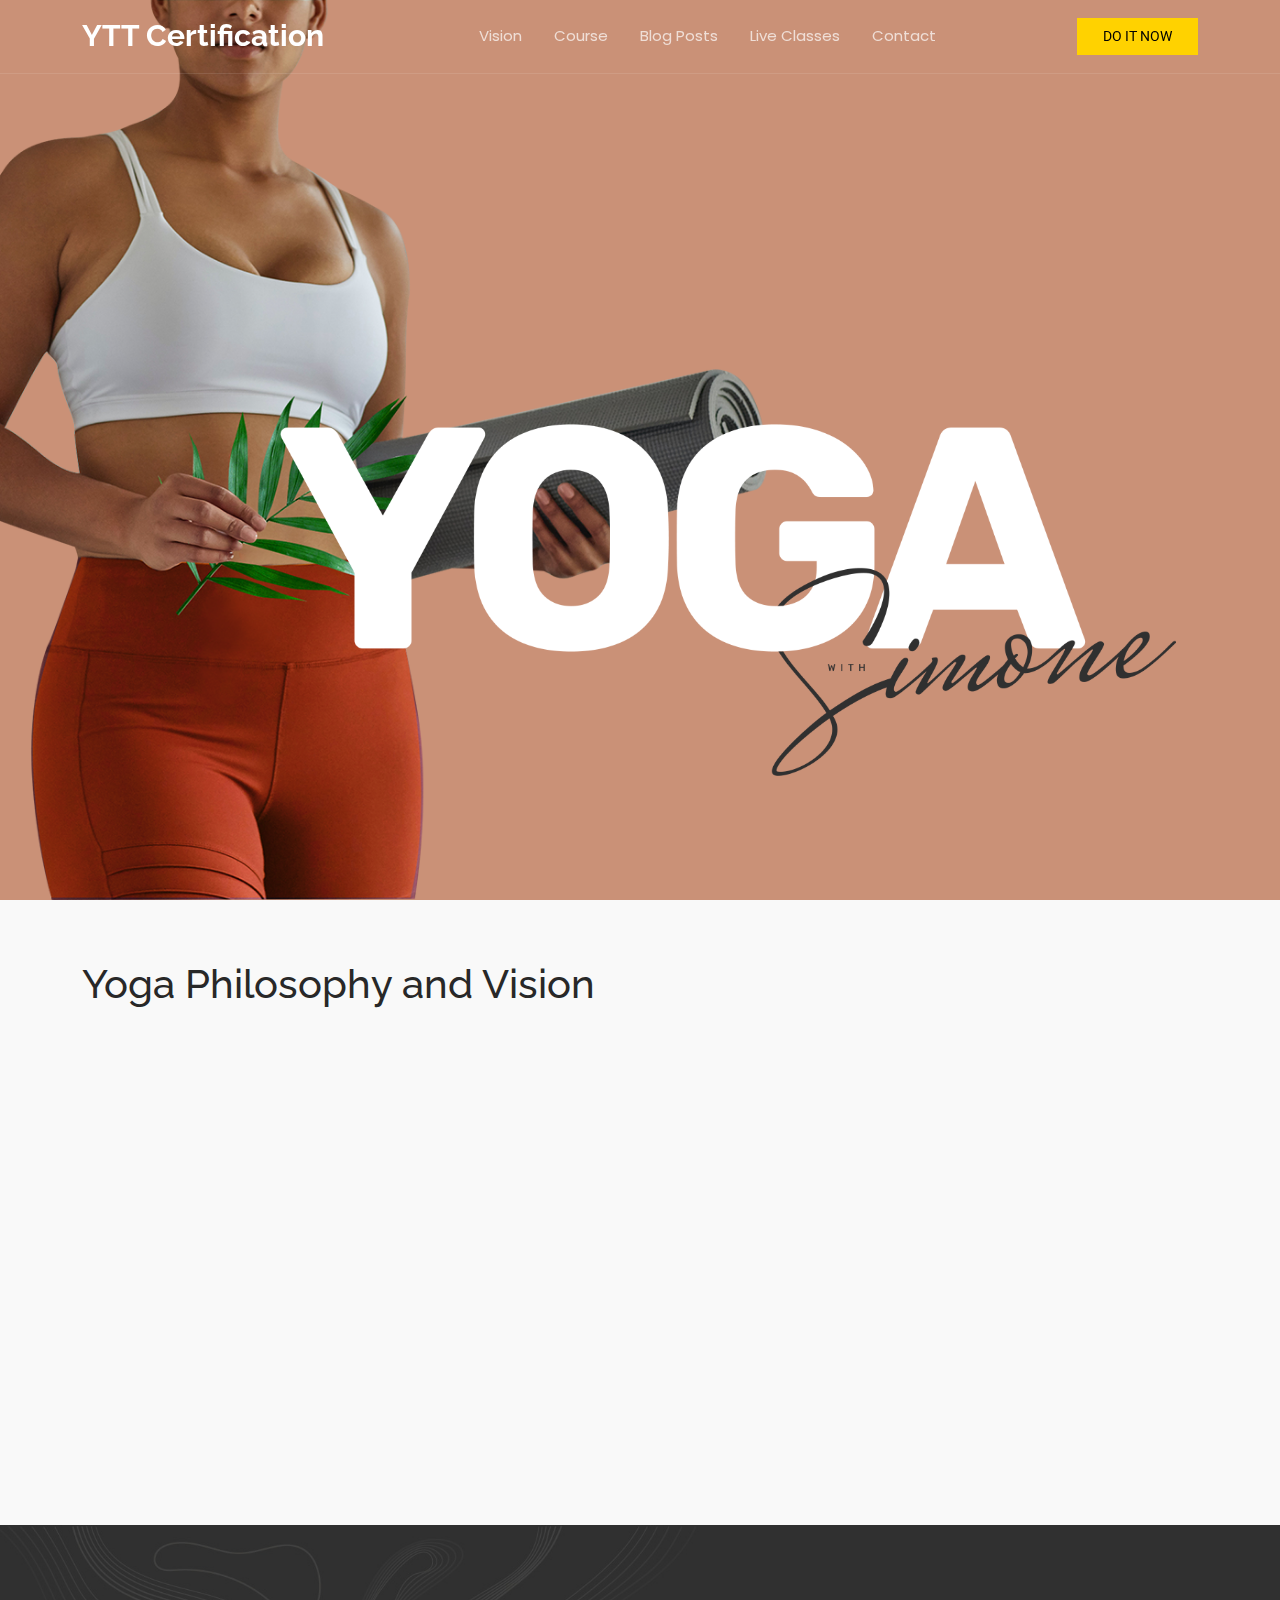
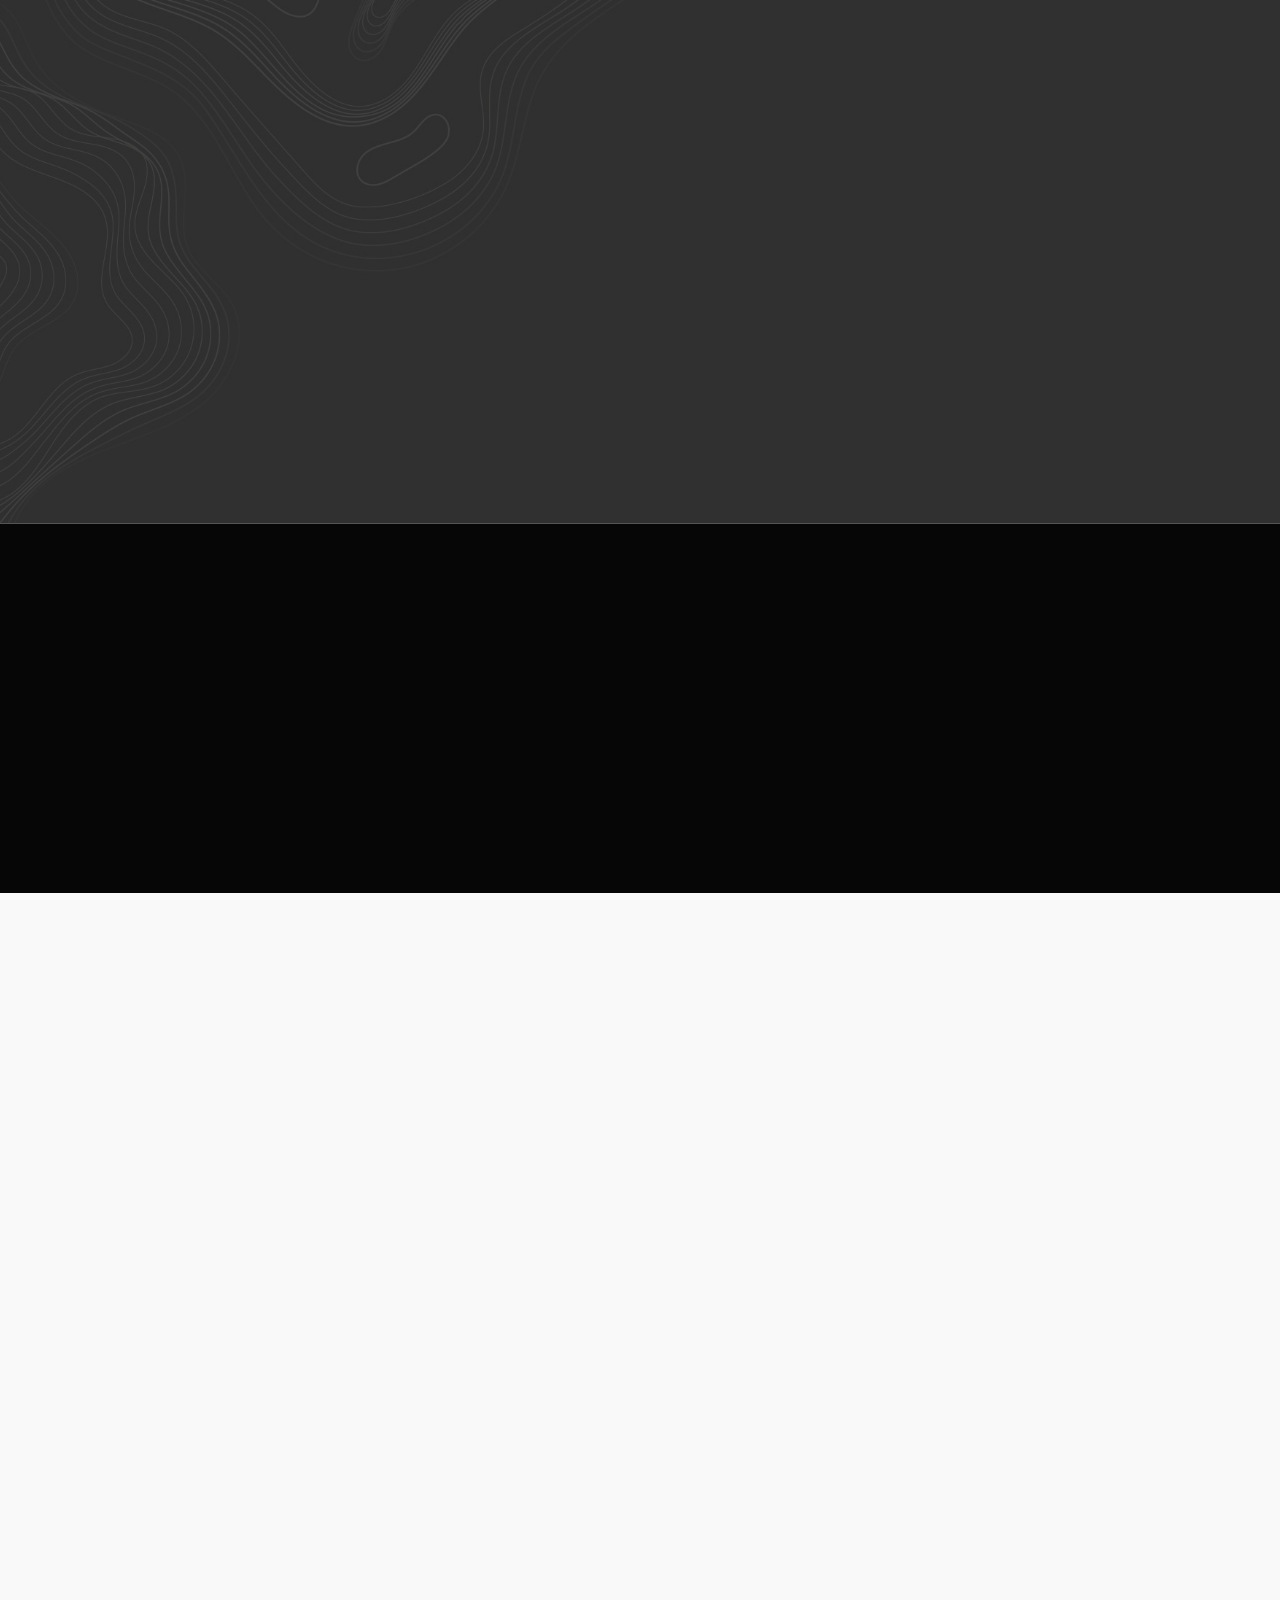
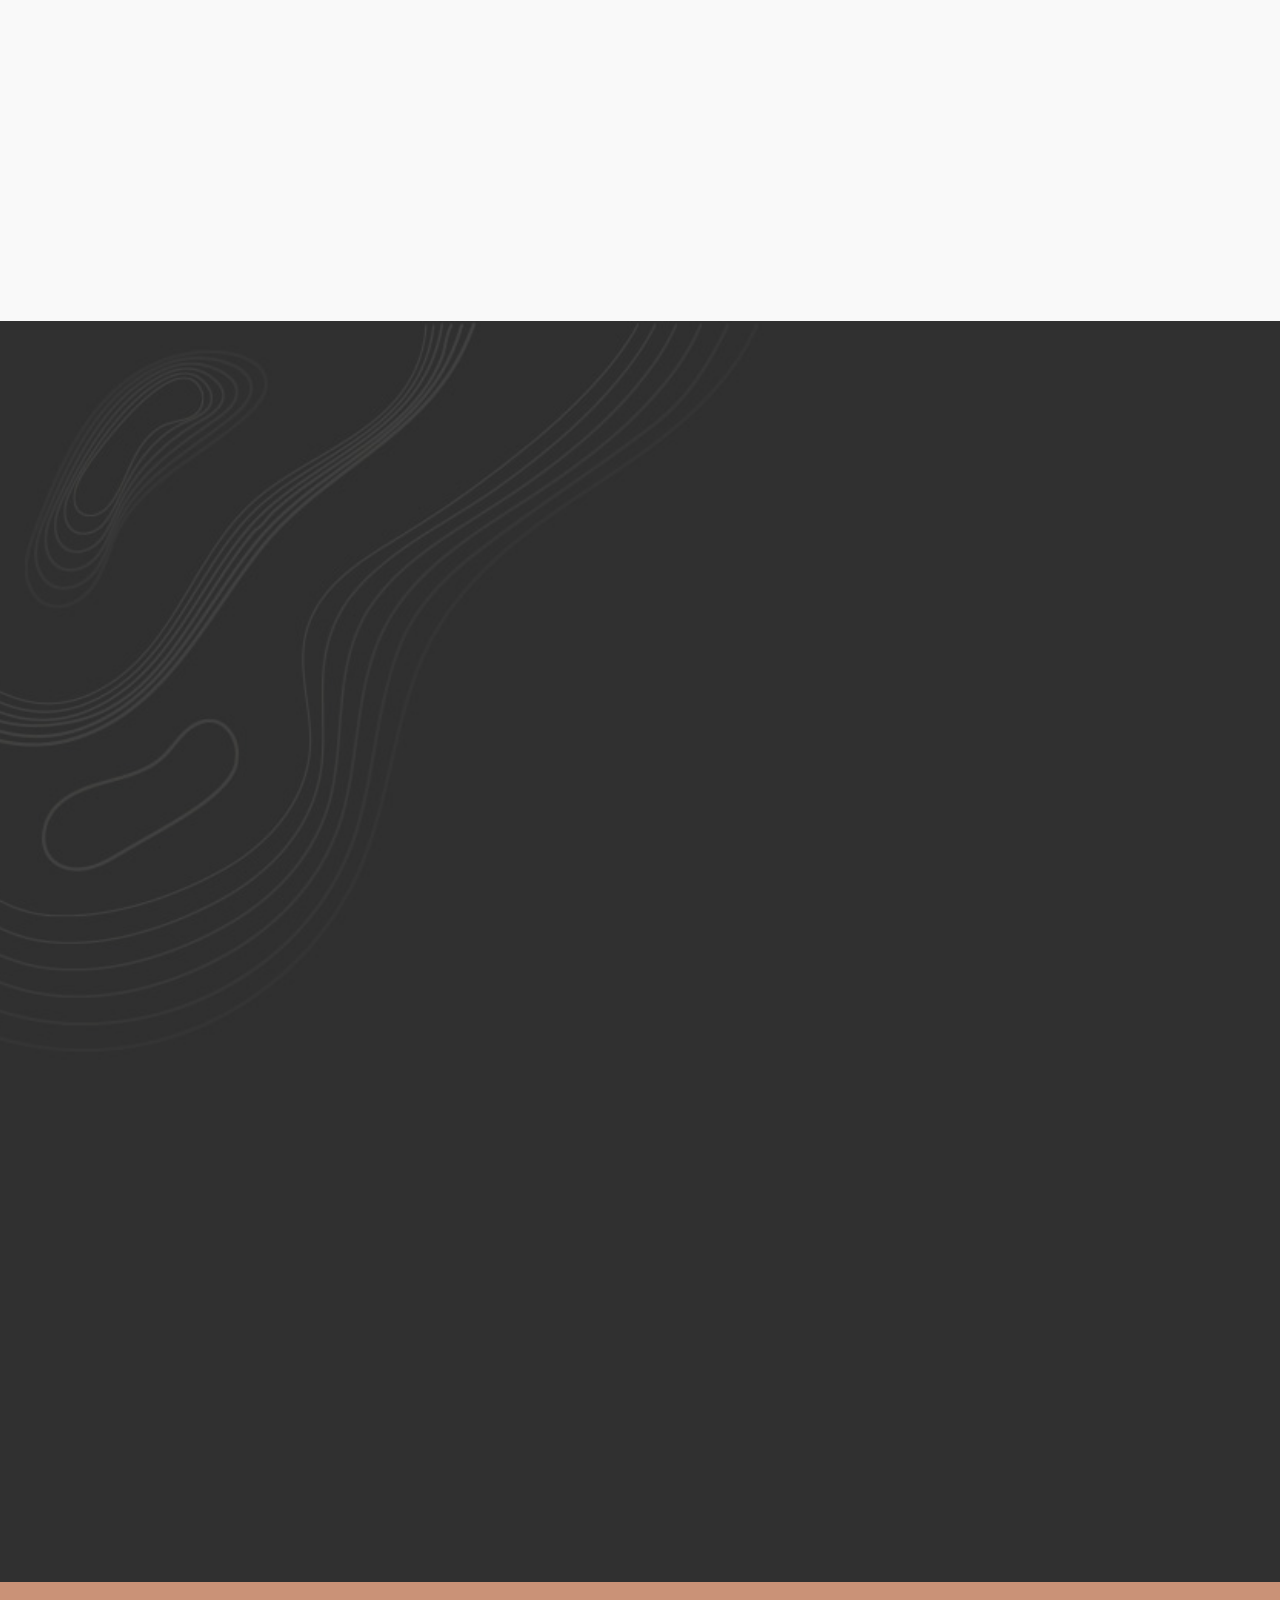
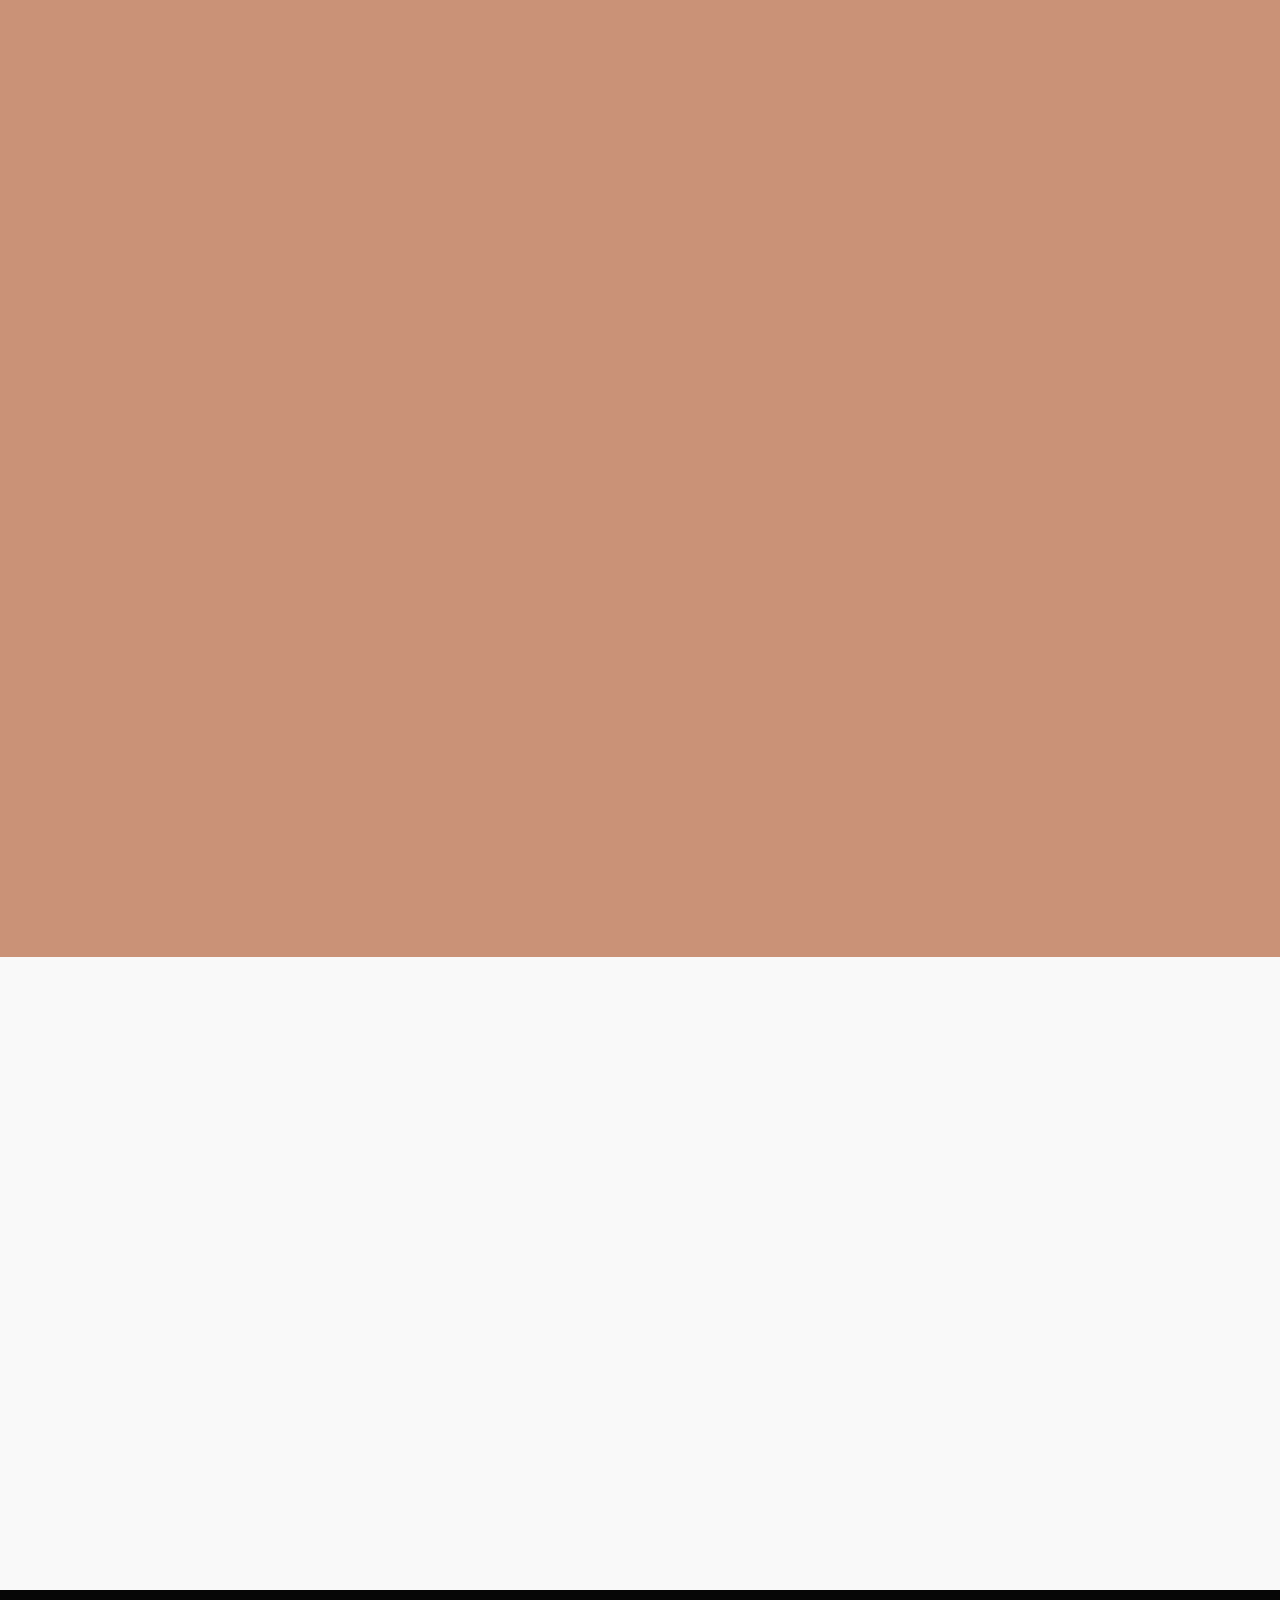
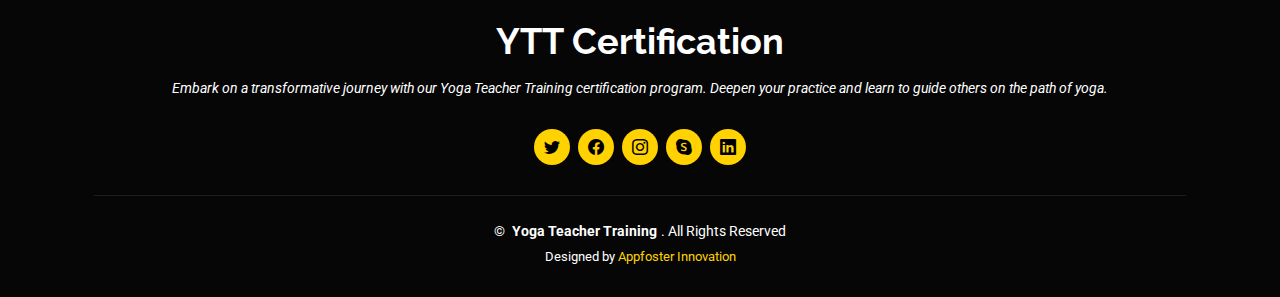
<file: index.html>
<!DOCTYPE html>
<html lang="en">
    <head>
        <meta charset="utf-8" />
        <meta content="width=device-width, initial-scale=1.0" name="viewport" />
        <title>YTT Certification</title>
        <meta name="description" content="" />
        <meta name="keywords" content="" />

        <!-- Favicons -->
        <!-- <link href="assets/img/favicon.png" rel="icon">
  <link href="assets/img/apple-touch-icon.png" rel="apple-touch-icon"> -->

        <!-- Fonts -->
        <link href="https://fonts.googleapis.com" rel="preconnect" />
        <link href="https://fonts.gstatic.com" rel="preconnect" crossorigin />
        <link
            href="https://fonts.googleapis.com/css2?family=Roboto:ital,wght@0,100;0,300;0,400;0,500;0,700;0,900;1,100;1,300;1,400;1,500;1,700;1,900&family=Poppins:ital,wght@0,100;0,200;0,300;0,400;0,500;0,600;0,700;0,800;0,900;1,100;1,200;1,300;1,400;1,500;1,600;1,700;1,800;1,900&family=Raleway:ital,wght@0,100;0,200;0,300;0,400;0,500;0,600;0,700;0,800;0,900;1,100;1,200;1,300;1,400;1,500;1,600;1,700;1,800;1,900&display=swap"
            rel="stylesheet"
        />

        <!-- Vendor CSS Files -->
        <link href="assets/vendor/bootstrap/css/bootstrap.min.css" rel="stylesheet" />
        <link href="assets/vendor/bootstrap-icons/bootstrap-icons.css" rel="stylesheet" />
        <link href="assets/vendor/aos/aos.css" rel="stylesheet" />
        <link href="assets/vendor/glightbox/css/glightbox.min.css" rel="stylesheet" />
        <link href="assets/vendor/swiper/swiper-bundle.min.css" rel="stylesheet" />

        <link href="assets/css/main.css" rel="stylesheet" />
    </head>

    <body class="index-page">
        <header id="header" class="header d-flex align-items-center fixed-top">
            <div
                class="container position-relative d-flex align-items-center justify-content-between"
            >
                <a href="index.html" class="logo d-flex align-items-center me-auto me-xl-0">
                    <!-- Uncomment the line below if you also wish to use an image logo -->
                    <!-- <img src="assets/img/logo.png" alt=""> -->
                    <h1 class="sitename">YTT Certification</h1>
                </a>

                <nav id="navmenu" class="navmenu">
                    <ul>
                        <li><a href="/index.html#features">Vision</a></li>
                        <li><a href="/index.html#about" class="active">Course</a></li>
                        <li><a href="/blog.html">Blog Posts</a></li>
                        <li><a href="/live-class.html">Live Classes</a></li>

                        <li><a href="/contact.html#contact">Contact</a></li>
                    </ul>
                    <i class="mobile-nav-toggle d-xl-none bi bi-list"></i>
                </nav>

                <a class="cta-btn" href="#about">DO IT NOW</a>
            </div>
        </header>

        <main class="main">
            <!-- Hero Section -->
            <section id="hero" class="hero section">
                <img src="assets/img/yoga/hero.png" alt="" data-aos="fade-in" />
                <img id="yoga-text" src="assets/img/yoga/hero-yoga.png" alt="" data-aos="fade-in" />
                <!-- <div class="container d-flex flex-column align-items-center text-center">
        <h2 data-aos="fade-up" data-aos-delay="100">Welcome to Our Website</h2>
        <p data-aos="fade-up" data-aos-delay="200">We are team of talented designers making websites with Bootstrap</p>
        <div data-aos="fade-up" data-aos-delay="300">
          <a href="https://www.youtube.com/watch?v=Y7f98aduVJ8" class="glightbox pulsating-play-btn"></a>
        </div>
      </div> -->
            </section>
            <!-- /Hero Section -->

            <!-- About Section -->
            <section id="features" class="features section light-background">
                <div class="container">
                  <h1 class="mb-4">Yoga Philosophy and Vision</h1>
                  <ul class="nav nav-tabs row d-flex" data-aos="fade-up" data-aos-delay="100">
                    <li class="nav-item col-3">
                      <a class="nav-link active show" data-bs-toggle="tab" data-bs-target="#features-tab-1">
                        <i class="bi bi-book-half"></i>
                        <h4 class="d-none d-lg-block">Foundations of Yoga</h4>
                      </a>
                    </li>
                    <li class="nav-item col-3">
                      <a class="nav-link" data-bs-toggle="tab" data-bs-target="#features-tab-2">
                        <i class="bi bi-tree"></i>
                        <h4 class="d-none d-lg-block">Connection with Nature</h4>
                      </a>
                    </li>
                    <li class="nav-item col-3">
                      <a class="nav-link" data-bs-toggle="tab" data-bs-target="#features-tab-3">
                        <i class="bi bi-people"></i>
                        <h4 class="d-none d-lg-block">Community and Unity</h4>
                      </a>
                    </li>
                    <li class="nav-item col-3">
                      <a class="nav-link" data-bs-toggle="tab" data-bs-target="#features-tab-4">
                        <i class="bi bi-bar-chart-steps"></i>
                        <h4 class="d-none d-lg-block">Path of Personal Growth</h4>
                      </a>
                    </li>
                  </ul>
              
                  <div class="tab-content" data-aos="fade-up" data-aos-delay="200">
                    <div class="tab-pane fade active show" id="features-tab-1">
                      <div class="row">
                        <div class="col-lg-6 order-2 order-lg-1 mt-3 mt-lg-0">
                          <h3>Understanding the Core of Yoga</h3>
                          <p class="fst-italic">
                            Dive deep into the history and philosophy of yoga, exploring its ancient roots and timeless teachings.
                          </p>
                          <ul>
                            <li>
                              <i class="bi bi-check2-all"></i>
                              <span>Study the Yoga Sutras and learn the eight limbs of yoga.</span>
                            </li>
                            <li>
                              <i class="bi bi-check2-all"></i>
                              <span>Explore the ethical precepts of yoga and their application in modern life.</span>
                            </li>
                            <li>
                              <i class="bi bi-check2-all"></i>
                              <span>Reflect on the integration of mind, body, and spirit through practice.</span>
                            </li>
                          </ul>
                        </div>
                        <div class="col-lg-6 order-1 order-lg-2 text-center">
                          <img src="assets/img/yoga/blog-1.jpg" alt="" class="img-fluid" />
                        </div>
                      </div>
                    </div>
              
                    <div class="tab-pane fade" id="features-tab-2">
                      <div class="row">
                        <div class="col-lg-6 order-2 order-lg-1 mt-3 mt-lg-0">
                          <h3>Embracing Our Natural World</h3>
                          <p>
                            Learn how yoga encourages a harmonious relationship with the environment and teaches us to live sustainably.
                          </p>
                          <ul>
                            <li>
                              <i class="bi bi-check2-all"></i>
                              <span>Practice yoga outdoors to connect with the earth's energy.</span>
                            </li>
                            <li>
                              <i class="bi bi-check2-all"></i>
                              <span>Understand the importance of ahimsa (non-violence) towards all living beings.</span>
                            </li>
                            <li>
                              <i class="bi bi-check2-all"></i>
                              <span>Adopt mindful consumption habits inspired by yogic principles.</span>
                            </li>
                          </ul>
                        </div>
                        <div class="col-lg-6 order-1 order-lg-2 text-center">
                          <img src="assets/img/yoga/blog-2.jpg" alt="" class="img-fluid" />
                        </div>
                      </div>
                    </div>
              
                    <div class="tab-pane fade" id="features-tab-3">
                      <div class="row">
                        <div class="col-lg-6 order-2 order-lg-1 mt-3 mt-lg-0">
                          <h3>Cultivating Community and Togetherness</h3>
                          <p>
                            Discover the power of sangha (community) in supporting and uplifting each individual's journey.
                          </p>
                          <ul>
                            <li>
                              <i class="bi bi-check2-all"></i>
                              <span>Experience the collective energy of group practice and satsang (truthful gatherings).</span>
                            </li>
                            <li>
                              <i class="bi bi-check2-all"></i>
                              <span>Engage in karma yoga (selfless service) to give back to the community.</span>
                            </li>
                            <li>
                              <i class="bi bi-check2-all"></i>
                              <span>Learn the value of collaboration and shared experiences in yoga.</span>
                            </li>
                          </ul>
                        </div>
                        <div class="col-lg-6 order-1 order-lg-2 text-center">
                          <img src="assets/img/yoga/blog-4.jpg" alt="" class="img-fluid" />
                        </div>
                      </div>
                    </div>
              
                    <div class="tab-pane fade" id="features-tab-4">
                      <div class="row">
                        <div class="col-lg-6 order-2 order-lg-1 mt-3 mt-lg-0">
                          <h3>Embarking on a Journey of Self-Discovery</h3>
                          <p>
                            Yoga is more than physical postures; it's a path of self-discovery and personal evolution.
                          </p>
                          <ul>
                            <li>
                              <i class="bi bi-check2-all"></i>
                              <span>Uncover layers of the self through meditation and self-inquiry.</span>
                            </li>
                            <li>
                              <i class="bi bi-check2-all"></i>
                              <span>Develop a personal practice that reflects your individuality and spiritual goals.</span>
                            </li>
                            <li>
                              <i class="bi bi-check2-all"></i>
                              <span>Embrace transformation and growth, both on and off the mat.</span>
                            </li>
                          </ul>
                        </div>
                        <div class="col-lg-6 order-1 order-lg-2 text-center">
                          <img src="assets/img/yoga/blog-3.jpg" alt="" class="img-fluid" />
                        </div>
                      </div>
                    </div>
                  </div>
                </div>
              </section>
              
          <section id="about" class="about section dark-image-background">
            <!-- Section Title -->
            <div class="container section-title" data-aos="fade-up">
                <h2>About Our 16-Week Yoga Journey</h2>
                <p>Embark on a transformative journey towards wellness and balance</p>
            </div>
            <!-- End Section Title -->

            <div class="container">
                <div class="row gy-4">
                    <div class="col-lg-6 content" data-aos="fade-up" data-aos-delay="100">
                        <p>
                            Discover the ancient art of yoga and experience a harmonious blend
                            of physical, mental, and spiritual practices. Our 16-week course is
                            thoughtfully designed to guide you towards a healthier, more
                            fulfilled life.
                        </p>
                        <ul>
                            <li>
                                <i class="bi bi-check2-circle"></i>
                                <span>
                                    Weeks 1-4: Establishing a Foundation
                                    <br />
                                    Learn basic asanas and breathing techniques for a solid
                                    start.
                                </span>
                            </li>
                            <li>
                                <i class="bi bi-check2-circle"></i>
                                <span>
                                    Weeks 5-8: Deepening Practice – Build on your skills and
                                    start exploring more challenging poses.
                                </span>
                            </li>
                            <li>
                                <i class="bi bi-check2-circle"></i>
                                <span>
                                    Weeks 9-12: Mindfulness and Meditation – Integrate
                                    mindfulness exercises and meditation into your practice for
                                    inner peace.
                                </span>
                            </li>
                            <li>
                                <i class="bi bi-check2-circle"></i>
                                <span>
                                    Weeks 13-16: Holistic Harmony – Bring all elements together
                                    for a comprehensive yoga lifestyle.
                                </span>
                            </li>
                        </ul>
                    </div>

                    <div class="col-lg-6" data-aos="fade-up" data-aos-delay="200">
                        <p>
                            Each week unfolds new dimensions of yoga, from mastering postures to
                            unlocking the secrets of breath control and meditation. By the end
                            of this course, not only will you have improved flexibility and
                            strength, but you will also possess the tools for stress management
                            and enhanced well-being. Embrace the journey towards a more vibrant
                            and centered you.
                        </p>
                        <a href="#" class="read-more">
                            <span>Learn More About the Course</span>
                            <i class="bi bi-arrow-right"></i>
                        </a>
                    </div>
                </div>
            </div>
        </section>
            <section id="call-to-action" class="call-to-action section dark-background">
              <img src="assets/img/yoga/call-to-action.jpg" alt="" />

              <div class="container">
                  <div class="row" data-aos="zoom-in" data-aos-delay="100">
                      <div class="col-xl-9 text-center text-xl-start">
                          <h3>Enlist in Our Yoga for Warriors Course</h3>
                          <p>
                              Embark on a transformative journey with our specialized 200-hour,
                              16-week yoga course designed to enhance the warrior within. Elevate
                              your physical prowess, mental clarity, and emotional resilience to
                              meet the demands of military life. Join us and fortify your
                              readiness for duty and beyond.
                          </p>
                      </div>
                      <div class="col-xl-3 cta-btn-container text-center">
                          <a class="cta-btn align-middle" href="#">Enroll Now</a>
                      </div>
                  </div>
              </div>
          </section>


            <!-- Call To Action Section -->

            <!-- /Call To Action Section -->
            <section id="faq" class="faq section light-background">
                <div class="container-fluid">
                    <div class="row gy-4">
                        <div
                            class="col-lg-7 d-flex flex-column justify-content-center order-2 order-lg-1"
                        >
                            <div class="content px-xl-5" data-aos="fade-up" data-aos-delay="100">
                                <h3>
                                    <span>Frequently Asked</span>
                                    <strong>Questions</strong>
                                </h3>
                                <p>
                                    Our comprehensive 200-hour Yoga course is designed to empower
                                    individuals with the discipline and physical conditioning
                                    required for army life, while fostering a positive mindset and
                                    overall well-being.
                                </p>
                            </div>

                            <div
                                class="faq-container px-xl-5"
                                data-aos="fade-up"
                                data-aos-delay="200"
                            >
                                <div class="faq-item faq-active">
                                    <i class="faq-icon bi bi-question-circle"></i>
                                    <h3>What is Yoga?</h3>
                                    <div class="faq-content">
                                        <p>
                                            Yoga is a specialized training program designed to
                                            enhance physical conditioning, mental resilience, and
                                            leadership skills, drawing inspiration from the
                                            discipline of yoga and tailored specifically for
                                            military personnel.
                                        </p>
                                    </div>
                                    <i class="faq-toggle bi bi-chevron-right"></i>
                                </div>
                                <!-- End Faq item-->

                                <!-- FAQ Item for 'What should I wear?' -->
                                <div class="faq-item">
                                    <i class="faq-icon bi bi-question-circle"></i>
                                    <h3>What should I wear?</h3>
                                    <div class="faq-content">
                                        <p>
                                            Comfortable athletic wear that allows for a full range
                                            of motion is recommended. Ensure your attire is suitable
                                            for both physical activity and various weather
                                            conditions.
                                        </p>
                                    </div>
                                    <i class="faq-toggle bi bi-chevron-right"></i>
                                </div>
                                <!-- End Faq item-->

                                <!-- FAQ Item for 'Where are you located?' -->
                                <div class="faq-item">
                                    <i class="faq-icon bi bi-question-circle"></i>
                                    <h3>Where are you located?</h3>
                                    <div class="faq-content">
                                        <p>
                                            The Yoga course is conducted at multiple military bases
                                            nationwide. Please contact us for information on the
                                            nearest location to you.
                                        </p>
                                    </div>
                                    <i class="faq-toggle bi bi-chevron-right"></i>
                                </div>
                                <!-- End Faq item-->

                                <!-- FAQ Item for 'What should I bring?' -->
                                <div class="faq-item">
                                    <i class="faq-icon bi bi-question-circle"></i>
                                    <h3>What should I bring?</h3>
                                    <div class="faq-content">
                                        <p>
                                            Participants should bring water, a towel, and any
                                            personal training aids they require. All other equipment
                                            will be provided.
                                        </p>
                                    </div>
                                    <i class="faq-toggle bi bi-chevron-right"></i>
                                </div>
                                <!-- End Faq item-->
                                <!-- End Faq item-->
                                <div class="faq-item faq-active">
                                    <i class="faq-icon bi bi-question-circle"></i>
                                    <h3>What is the structure of the 200-hour Yoga course?</h3>
                                    <div class="faq-content">
                                        <p>
                                            The course is divided into weekly modules that cover
                                            physical training, mental resilience, tactical skills,
                                            and positive attitude development. Each module includes
                                            practical exercises and reflective sessions designed for
                                            army personnel and enthusiasts.
                                        </p>
                                    </div>
                                    <i class="faq-toggle bi bi-chevron-right"></i>
                                </div>
                                <!-- End Faq item-->

                                <!-- FAQ Item 2 -->
                                <div class="faq-item">
                                    <i class="faq-icon bi bi-question-circle"></i>
                                    <h3>How does the course promote physical well-being?</h3>
                                    <div class="faq-content">
                                        <p>
                                            Physical well-being is a cornerstone of our program. We
                                            include daily fitness routines, nutritional guidance,
                                            and recovery tactics to ensure participants develop
                                            strength, endurance, and agility.
                                        </p>
                                    </div>
                                    <i class="faq-toggle bi bi-chevron-right"></i>
                                </div>
                                <!-- End Faq item-->

                                <!-- FAQ Item 3 -->
                                <div class="faq-item">
                                    <i class="faq-icon bi bi-question-circle"></i>
                                    <h3>Can this course help develop a positive mindset?</h3>
                                    <div class="faq-content">
                                        <p>
                                            Yes, our course emphasizes mental fortitude and a
                                            positive outlook. Through meditation, team-building
                                            exercises, and leadership challenges, participants learn
                                            to maintain composure and confidence under stress.
                                        </p>
                                    </div>
                                    <i class="faq-toggle bi bi-chevron-right"></i>
                                </div>
                            </div>
                        </div>

                        <div class="col-lg-5 order-1 order-lg-2">
                            <img
                                src="assets/img/yoga/yoga1.jpg"
                                class="img-fluid"
                                alt=""
                                data-aos="zoom-in"
                                data-aos-delay="100"
                            />
                        </div>
                    </div>
                </div>
            </section>
            
            <section id="team" class="team section dark-image-background">
                <!-- Section Title -->
                <div class="container section-title" data-aos="fade-up">
                    <h2>Team</h2>
                    <p>
                        The cornerstone of a strong yoga practice is a strong instructor, and at
                        Southwest Atlanta Yoga, we offer some of Atlanta’s finest. We are proud of
                        our dedicated and gifted yoga instructors, who all bring a unique approach
                        and energy to their classes
                    </p>
                </div>
                <!-- End Section Title -->

                <div class="container">
                    <div class="row gy-4">
                        <div
                            class="col-lg-4 col-md-6 d-flex align-items-stretch"
                            data-aos="fade-up"
                            data-aos-delay="100"
                        >
                            <div class="team-member">
                                <div class="member-img">
                                    <img src="assets/img/team/1.png" class="img-fluid" alt="" />
                                    <div class="social">
                                        <a href=""><i class="bi bi-twitter-x"></i></a>
                                        <a href=""><i class="bi bi-facebook"></i></a>
                                        <a href=""><i class="bi bi-instagram"></i></a>
                                        <a href=""><i class="bi bi-linkedin"></i></a>
                                    </div>
                                </div>
                                <div class="member-info">
                                    <h4>Anna Newbury</h4>
                                    <span>
                                        Anna Newbury is a certified yoga teacher and bodywork
                                        practitioner. She utilizes Thai Bodywork techniques,
                                        BodyDynamics, somatic practices...
                                    </span>
                                </div>
                            </div>
                        </div>
                        <!-- End Team Member -->

                        <div
                            class="col-lg-4 col-md-6 d-flex align-items-stretch"
                            data-aos="fade-up"
                            data-aos-delay="200"
                        >
                            <div class="team-member">
                                <div class="member-img">
                                    <img src="assets/img/team/2.png" class="img-fluid" alt="" />
                                    <div class="social">
                                        <a href=""><i class="bi bi-twitter-x"></i></a>
                                        <a href=""><i class="bi bi-facebook"></i></a>
                                        <a href=""><i class="bi bi-instagram"></i></a>
                                        <a href=""><i class="bi bi-linkedin"></i></a>
                                    </div>
                                </div>
                                <div class="member-info">
                                    <h4>Keith Bussey</h4>
                                    <span>
                                        Keith is a 200 hour certified yoga instructor with a passion
                                        for guiding and assisting others to achieve their goals. He
                                        walked into the studio one day...
                                    </span>
                                </div>
                            </div>
                        </div>
                        <!-- End Team Member -->

                        <div
                            class="col-lg-4 col-md-6 d-flex align-items-stretch"
                            data-aos="fade-up"
                            data-aos-delay="300"
                        >
                            <div class="team-member">
                                <div class="member-img">
                                    <img src="assets/img/team/3.png" class="img-fluid" alt="" />
                                    <div class="social">
                                        <a href=""><i class="bi bi-twitter-x"></i></a>
                                        <a href=""><i class="bi bi-facebook"></i></a>
                                        <a href=""><i class="bi bi-instagram"></i></a>
                                        <a href=""><i class="bi bi-linkedin"></i></a>
                                    </div>
                                </div>
                                <div class="member-info">
                                    <h4>Touré A'kela</h4>
                                    <span>
                                        Touré, is an 20-year student of yoga and the Founder of SWAY
                                        Energy Center. In 2016, she began to deepen her personal
                                        studies...
                                    </span>
                                </div>
                            </div>
                        </div>
                        <!-- End Team Member -->
                    </div>
                </div>
                
                <div class="container mt-6">
                    <div class="row gy-4">
                        <div
                            class="col-lg-4 col-md-6 d-flex align-items-stretch"
                            data-aos="fade-up"
                            data-aos-delay="200"
                        >
                            <div class="team-member">
                                <div class="member-img">
                                    <img src="assets/img/team/4.png" class="img-fluid" alt="" />
                                    <div class="social">
                                        <a href=""><i class="bi bi-twitter-x"></i></a>
                                        <a href=""><i class="bi bi-facebook"></i></a>
                                        <a href=""><i class="bi bi-instagram"></i></a>
                                        <a href=""><i class="bi bi-linkedin"></i></a>
                                    </div>
                                </div>
                                <div class="member-info">
                                    <h4>Nikhol Jackson</h4>
                                    <span>
                                        For 16 years Nikhol has served Metro Atlanta and surrounding
                                        communities as a Counselor, Life Coach and Image Consultant.
                                    </span>
                                </div>
                            </div>
                        </div>
                        <!-- End Team Member -->

                        <div
                            class="col-lg-4 col-md-6 d-flex align-items-stretch"
                            data-aos="fade-up"
                            data-aos-delay="300"
                        >
                            <div class="team-member">
                                <div class="member-img">
                                    <img src="assets/img/team/5.png" class="img-fluid" alt="" />
                                    <div class="social">
                                        <a href=""><i class="bi bi-twitter-x"></i></a>
                                        <a href=""><i class="bi bi-facebook"></i></a>
                                        <a href=""><i class="bi bi-instagram"></i></a>
                                        <a href=""><i class="bi bi-linkedin"></i></a>
                                    </div>
                                </div>
                                <div class="member-info">
                                    <h4>Kevion Devanté</h4>
                                    <span>
                                        Kevion Devanté, is a multidisciplinary artist and pioneer of
                                        the soul born & raised in the Mississippi Delta.
                                    </span>
                                </div>
                            </div>
                        </div>
                        <!-- End Team Member -->

                        <div
                            class="col-lg-4 col-md-6 d-flex align-items-stretch"
                            data-aos="fade-up"
                            data-aos-delay="400"
                        >
                            <div class="team-member">
                                <div class="member-img">
                                    <img src="assets/img/team/6.png" class="img-fluid" alt="" />
                                    <div class="social">
                                        <a href=""><i class="bi bi-twitter-x"></i></a>
                                        <a href=""><i class="bi bi-facebook"></i></a>
                                        <a href=""><i class="bi bi-instagram"></i></a>
                                        <a href=""><i class="bi bi-linkedin"></i></a>
                                    </div>
                                </div>
                                <div class="member-info">
                                    <h4>Kashmere Siedah</h4>
                                    <span>
                                        My yoga practice began in 2016 when I was going through a
                                        rough patch and a friend suggested I try yoga to ease my
                                        heart and mind.
                                    </span>
                                </div>
                            </div>
                        </div>
                        <!-- End Team Member -->
                    </div>
                </div>
            </section>

            <section id="services" class="services section">
                <div class="container section-title" data-aos="fade-up">
                    <h2>Benefits of Certified Yoga Training</h2>
                    <p>
                        Discover the transformative benefits of completing a 200-hour certified yoga course, designed to deepen your practice and qualify you as a knowledgeable yoga instructor.
                    </p>
                </div>
            
                <div class="container">
                    <div class="row gy-4">
                        <div class="col-lg-4 col-md-6" data-aos="fade-up" data-aos-delay="100">
                            <div class="service-item position-relative">
                                <div class="icon">
                                    <i class="bi bi-award"></i>
                                </div>
                                <a href="#" class="stretched-link">
                                    <h3>Comprehensive Knowledge</h3>
                                </a>
                                <p>
                                    Gain a thorough understanding of yoga philosophy, anatomy, and asanas to enrich your practice and teaching skills.
                                </p>
                            </div>
                        </div>
            
                        <div class="col-lg-4 col-md-6" data-aos="fade-up" data-aos-delay="200">
                            <div class="service-item position-relative">
                                <div class="icon">
                                    <i class="bi bi-shield"></i>
                                </div>
                                <a href="#" class="stretched-link">
                                    <h3>Teaching Mastery</h3>
                                </a>
                                <p>
                                    Develop the confidence and expertise to guide students through safe and effective yoga classes, tailored to diverse needs.
                                </p>
                            </div>
                        </div>
            
                        <div class="col-lg-4 col-md-6" data-aos="fade-up" data-aos-delay="300">
                            <div class="service-item position-relative">
                                <div class="icon">
                                    <i class="bi bi-heart-pulse"></i>
                                </div>
                                <a href="#" class="stretched-link">
                                    <h3>Health and Wellness</h3>
                                </a>
                                <p>
                                    Experience the health benefits of regular yoga practice, including improved strength, flexibility, and stress reduction.
                                </p>
                            </div>
                        </div>
            
                        <div class="col-lg-4 col-md-6" data-aos="fade-up" data-aos-delay="400">
                            <div class="service-item position-relative">
                                <div class="icon">
                                    <i class="bi bi-peace"></i>
                                </div>
                                <a href="#" class="stretched-link">
                                    <h3>Mindfulness and Clarity</h3>
                                </a>
                                <p>
                                    Cultivate mindfulness and mental clarity through meditation and breathing techniques integral to yoga practice.
                                </p>
                            </div>
                        </div>
            
                        <div class="col-lg-4 col-md-6" data-aos="fade-up" data-aos-delay="500">
                            <div class="service-item position-relative">
                                <div class="icon">
                                    <i class="bi bi-clock-history"></i>
                                </div>
                                <a href="#" class="stretched-link">
                                    <h3>Personal Growth</h3>
                                </a>
                                <p>
                                    Embark on a journey of personal growth as you explore yoga's transformative power and connect with a supportive community.
                                </p>
                            </div>
                        </div>
            
                        <div class="col-lg-4 col-md-6" data-aos="fade-up" data-aos-delay="600">
                            <div class="service-item position-relative">
                                <div class="icon">
                                    <i class="bi bi-person-lines-fill"></i>
                                </div>
                                <a href="#" class="stretched-link">
                                    <h3>Career Opportunities</h3>
                                </a>
                                <p>
                                    Open doors to new career opportunities in the wellness industry with a recognized yoga teacher certification.
                                </p>
                            </div>
                        </div>
                    </div>
                </div>
            </section>
            
            <!-- Services Section -->
 
            <section id="contact" class="contact section light-background">

              <!-- Section Title -->
              <div class="container section-title" data-aos="fade-up">
                <h2>Contact</h2>
                <p>Contact Us</p>
              </div><!-- End Section Title -->
        
              <div class="container" data-aos="fade" data-aos-delay="100">
        
                <div class="row gy-4">
        
                  <div class="col-lg-4">
                    <div class="info-item d-flex" data-aos="fade-up" data-aos-delay="200">
                      <i class="bi bi-geo-alt flex-shrink-0"></i>
                      <div>
                        <h3>Address</h3>
                        <p>A108 Adam Street, New York, NY 535022</p>
                      </div>
                    </div><!-- End Info Item -->
        
                    <div class="info-item d-flex" data-aos="fade-up" data-aos-delay="300">
                      <i class="bi bi-telephone flex-shrink-0"></i>
                      <div>
                        <h3>Call Us</h3>
                        <p>+1 5589 55488 55</p>
                      </div>
                    </div><!-- End Info Item -->
        
                    <div class="info-item d-flex" data-aos="fade-up" data-aos-delay="400">
                      <i class="bi bi-envelope flex-shrink-0"></i>
                      <div>
                        <h3>Email Us</h3>
                        <p>info@example.com</p>
                      </div>
                    </div><!-- End Info Item -->
        
                  </div>
        
                  <div class="col-lg-8">
                    <form action="forms/contact.php" method="post" class="php-email-form" data-aos="fade-up" data-aos-delay="200">
                      <div class="row gy-4">
        
                        <div class="col-md-6">
                          <input type="text" name="name" class="form-control" placeholder="Your Name" required="">
                        </div>
        
                        <div class="col-md-6 ">
                          <input type="email" class="form-control" name="email" placeholder="Your Email" required="">
                        </div>
        
                        <div class="col-md-12">
                          <input type="text" class="form-control" name="subject" placeholder="Subject" required="">
                        </div>
        
                        <div class="col-md-12">
                          <textarea class="form-control" name="message" rows="6" placeholder="Message" required=""></textarea>
                        </div>
        
                        <div class="col-md-12 text-center">
                          <div class="loading">Loading</div>
                          <div class="error-message"></div>
                          <div class="sent-message">Your message has been sent. Thank you!</div>
        
                          <button type="submit">Send Message</button>
                        </div>
        
                      </div>
                    </form>
                  </div><!-- End Contact Form -->
        
                </div>
        
              </div>
        
            </section>
            <footer id="footer" class="footer dark-background">
              <div class="container">
                <h3 class="sitename">YTT Certification</h3>
                <p>Embark on a transformative journey with our Yoga Teacher Training certification program. Deepen your practice and learn to guide others on the path of yoga.</p>
                <div class="social-links d-flex justify-content-center">
                  <a href="#" class="twitter"><i class="bi bi-twitter"></i></a>
                  <a href="#" class="facebook"><i class="bi bi-facebook"></i></a>
                  <a href="#" class="instagram"><i class="bi bi-instagram"></i></a>
                  <a href="#" class="skype"><i class="bi bi-skype"></i></a>
                  <a href="#" class="linkedin"><i class="bi bi-linkedin"></i></a>
                </div>
                <div class="container">
                  <div class="copyright">
                    &copy; <strong class="px-1 sitename">Yoga Teacher Training</strong>. All Rights Reserved
                  </div>
                  <div class="credits">
                    Designed by <a href="">Appfoster Innovation</a>
                  </div>
                </div>
              </div>
            </footer>
            
        </main>

        <!-- Scroll Top -->
        <a
            href="#"
            id="scroll-top"
            class="scroll-top d-flex align-items-center justify-content-center"
        >
            <i class="bi bi-arrow-up-short"></i>
        </a>

        <!-- Preloader -->
        <div id="preloader"></div>

        <!-- Vendor JS Files -->
        <script src="assets/vendor/bootstrap/js/bootstrap.bundle.min.js"></script>
        <script src="assets/vendor/php-email-form/validate.js"></script>
        <script src="assets/vendor/aos/aos.js"></script>
        <script src="assets/vendor/glightbox/js/glightbox.min.js"></script>
        <script src="assets/vendor/purecounter/purecounter_vanilla.js"></script>
        <script src="assets/vendor/imagesloaded/imagesloaded.pkgd.min.js"></script>
        <script src="assets/vendor/isotope-layout/isotope.pkgd.min.js"></script>
        <script src="assets/vendor/swiper/swiper-bundle.min.js"></script>

        <!-- Main JS File -->
        <script src="assets/js/main.js"></script>
    </body>
</html>
</file>
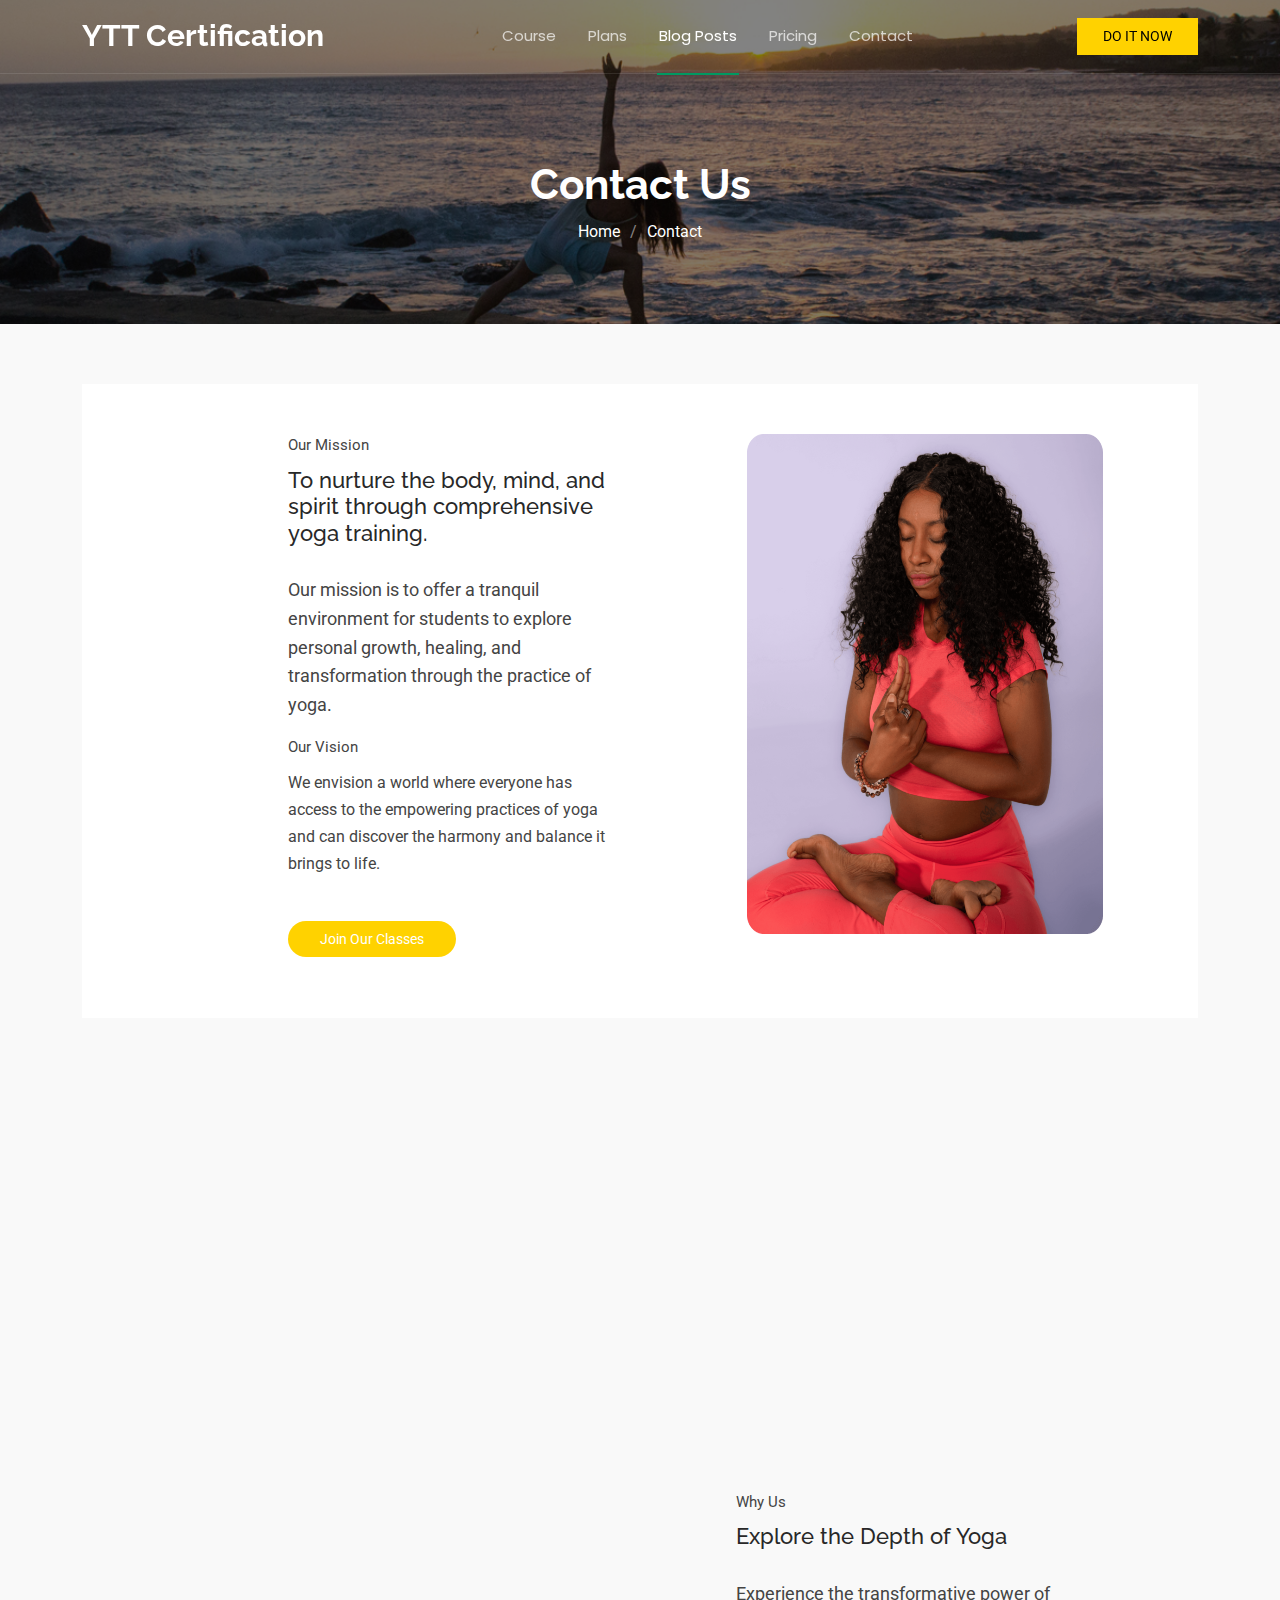
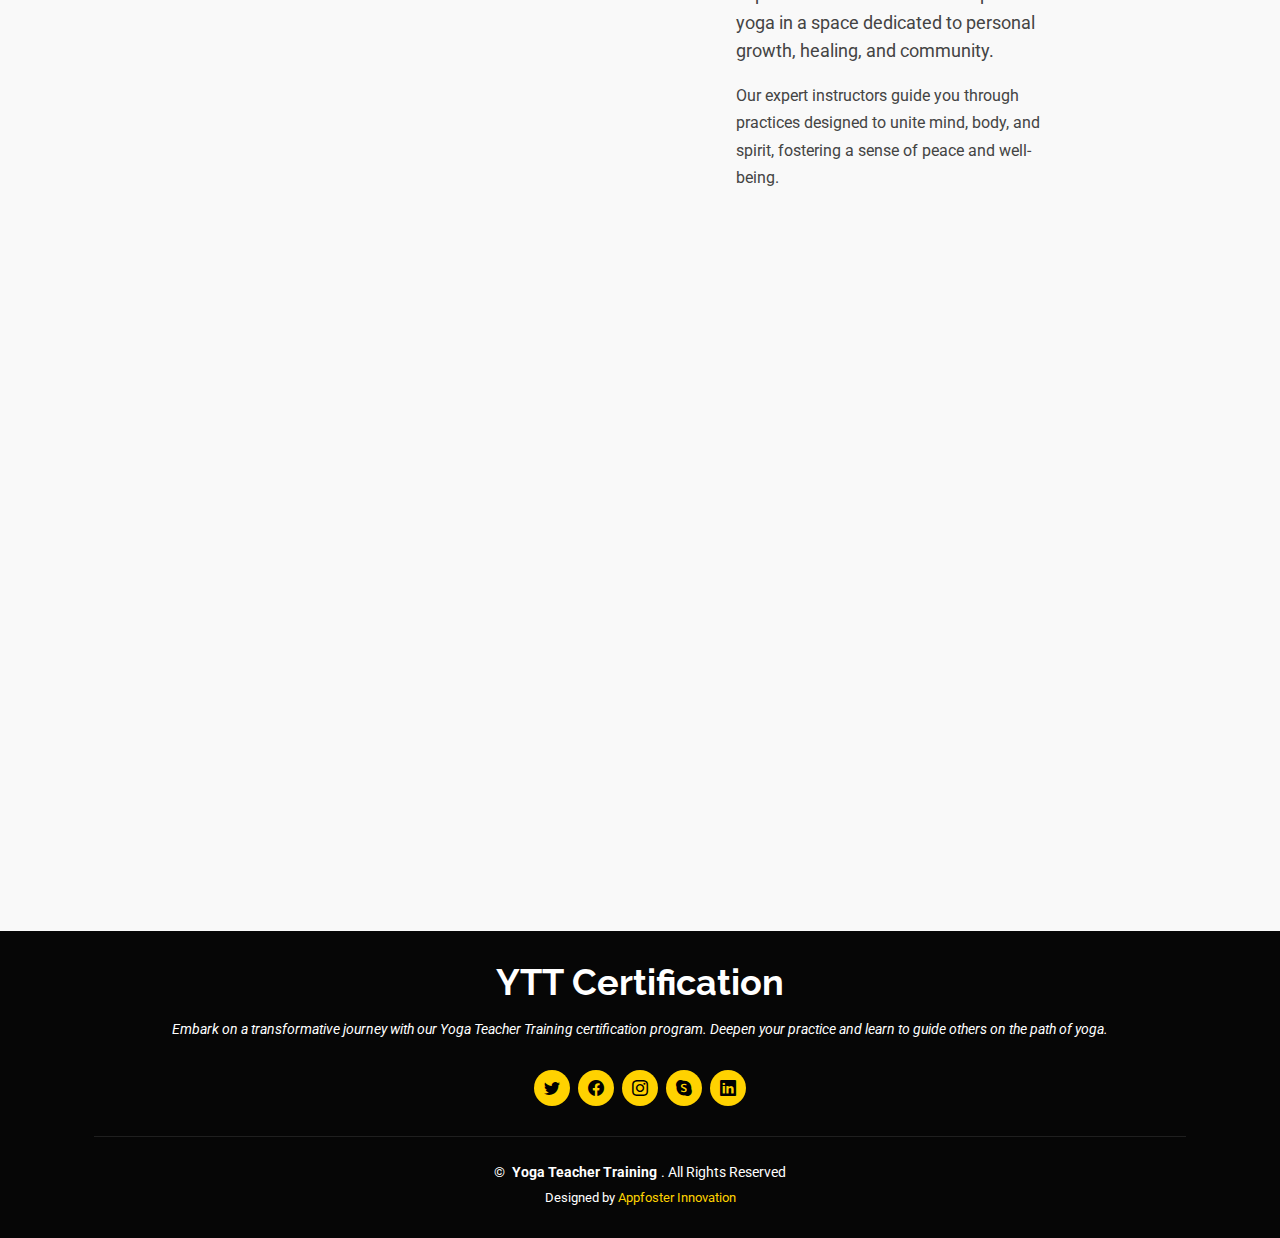
<file: contact.html>
<!DOCTYPE html>
<html lang="en">

<head>
  <meta charset="utf-8">
  <meta content="width=device-width, initial-scale=1.0" name="viewport">
  <title>Contact Us</title>
  <meta name="description" content="">
  <meta name="keywords" content="">



  <!-- Fonts -->
  <link href="https://fonts.googleapis.com" rel="preconnect">
  <link href="https://fonts.gstatic.com" rel="preconnect" crossorigin>
  <link href="https://fonts.googleapis.com/css2?family=Roboto:ital,wght@0,100;0,300;0,400;0,500;0,700;0,900;1,100;1,300;1,400;1,500;1,700;1,900&family=Poppins:ital,wght@0,100;0,200;0,300;0,400;0,500;0,600;0,700;0,800;0,900;1,100;1,200;1,300;1,400;1,500;1,600;1,700;1,800;1,900&family=Raleway:ital,wght@0,100;0,200;0,300;0,400;0,500;0,600;0,700;0,800;0,900;1,100;1,200;1,300;1,400;1,500;1,600;1,700;1,800;1,900&display=swap" rel="stylesheet">

  <!-- Vendor CSS Files -->
  <link href="assets/vendor/bootstrap/css/bootstrap.min.css" rel="stylesheet">
  <link href="assets/vendor/bootstrap-icons/bootstrap-icons.css" rel="stylesheet">
  <link href="assets/vendor/aos/aos.css" rel="stylesheet">
  <link href="assets/vendor/glightbox/css/glightbox.min.css" rel="stylesheet">
  <link href="assets/vendor/swiper/swiper-bundle.min.css" rel="stylesheet">

  <!-- Main CSS File -->
  <link href="assets/css/main.css" rel="stylesheet">

</head>

<body class="starter-page-page">


  <header id="header" class="header d-flex align-items-center fixed-top">
    <div
        class="container position-relative d-flex align-items-center justify-content-between"
    >
        <a href="index.html" class="logo d-flex align-items-center me-auto me-xl-0">
            <!-- Uncomment the line below if you also wish to use an image logo -->
            <!-- <img src="assets/img/logo.png" alt=""> -->
            <h1 class="sitename">YTT Certification</h1>
        </a>

        <nav id="navmenu" class="navmenu">
            <ul>
                <li><a href="#about" >Course</a></li>
                <li><a href="#about">Plans</a></li>
                <li><a href="#services" class="active">Blog Posts</a></li>
                <li><a href="#pricing">Pricing</a></li>

                <li><a href="#contact">Contact</a></li>
            </ul>
            <i class="mobile-nav-toggle d-xl-none bi bi-list"></i>
        </nav>

        <a class="cta-btn" href="#about">DO IT NOW</a>
    </div>
</header>

  <main class="main">

    <!-- Page Title -->
    <div class="page-title dark-background" style="background-image: url(assets/img/yoga/blog-header.jpg);">
      <div class="container position-relative">
          <h1>Contact Us</h1>
        
          <nav class="breadcrumbs">
              <ol>
                  <li>Home</li>
                  <li class="current">Contact</li>
              </ol>
          </nav>
      </div>
  </div><!-- End Page Title -->
  <section id="mission" class="mission section light-background">
    <div class="container">
      <div class="content">
        <div class="row justify-content-center">
          <!-- Image Column -->
          <div class="col-sm-12 col-md-5 col-lg-4 col-xl-4 order-lg-2 offset-xl-1 mb-4">
            <div class="img-wrap text-center text-md-left" data-aos="fade-up" data-aos-delay="100">
              <div class="img">
                <img src="assets/img/yoga/Ebony-LuL-lemon-768x948.png" alt="Yoga Mission" class="img-fluid">
              </div>
            </div>
          </div>
          <!-- Content Column -->
          <div class="offset-md-0 offset-lg-1 col-sm-12 col-md-5 col-lg-5 col-xl-4" data-aos="fade-up">
            <div class="px-3">
              <span class="content-subtitle">Our Mission</span>
              <h2 class="content-title text-start">
                To nurture the body, mind, and spirit through comprehensive yoga training.
              </h2>
              <p class="lead">
                Our mission is to offer a tranquil environment for students to explore personal growth, healing, and transformation through the practice of yoga.
              </p>
              <span class="content-subtitle">Our Vision</span>
              <p class="mb-5">
                We envision a world where everyone has access to the empowering practices of yoga and can discover the harmony and balance it brings to life.
              </p>
              <p>
                <a href="#" class="btn-get-started">Join Our Classes</a>
              </p>
            </div>
          </div>
        </div>
      </div>
    </div>
  </section>
  <section id="contact-services" class="contact-services section light-background">
    <div class="container">
      <div class="row gy-4 justify-content-center">
        <!-- Retreats & Events Service -->
        <div class="col-lg-4">
          <div class="contact-services-item" data-aos="fade-up">
            <div class="contact-services-icon">
              <i class="bi bi-calendar-event"></i> <!-- Consider finding an appropriate icon -->
            </div>
            <div>
              <h3>Retreats & Events</h3>
              <p>Join us for transformative retreats and events that offer a deeper dive into yoga, mindfulness, and community connection. Escape the routine and nurture your soul in a serene setting.</p>
            </div>
          </div>
        </div>
        <!-- Ayurveda Service -->
        <div class="col-lg-4">
          <div class="contact-services-item" data-aos="fade-up" data-aos-delay="100">
            <div class="contact-services-icon">
              <i class="bi bi-droplet-half"></i> <!-- Consider finding an appropriate icon -->
            </div>
            <div>
              <h3>Ayurveda</h3>
              <p>Embrace holistic health with Ayurveda, an ancient system of natural healing. Discover personalized wellness plans, dietary guidance, and treatments to balance your mind, body, and spirit.</p>
            </div>
          </div>
        </div>
        <!-- Yoga Teacher Training Service -->
        <div class="col-lg-4">
          <div class="contact-services-item" data-aos="fade-up" data-aos-delay="200">
            <div class="contact-services-icon">
              <i class="bi bi-person-lines-fill"></i> <!-- Consider finding an appropriate icon -->
            </div>
            <div>
              <h3>Yoga Teacher Training</h3>
              <p>Take your practice to the next level with our comprehensive Yoga Teacher Training. Gain the skills and knowledge to become a certified yoga instructor in a supportive, immersive environment.</p>
            </div>
          </div>
        </div>
      </div>
    </div>
  </section><!-- /Services Section -->
  
  <!-- Stats Section -->
  <section id="stats" class="stats section light-background">
    <div class="container">
      <div class="row gy-4 justify-content-center">
        <div class="col-lg-5">
          <div class="images-overlap">
            <img src="assets/img/yoga/Soundbaths-768x485.png" alt="yoga practice" class="img-fluid img-1" data-aos="fade-up">
          </div>
        </div>
        <div class="col-lg-4 ps-lg-5">
          <span class="content-subtitle">Why Us</span>
          <h2 class="content-title">Explore the Depth of Yoga</h2>
          <p class="lead">
            Experience the transformative power of yoga in a space dedicated to personal growth, healing, and community.
          </p>
          <p class="mb-5">
            Our expert instructors guide you through practices designed to unite mind, body, and spirit, fostering a sense of peace and well-being.
          </p>
          <!-- Removed Stats Item Section -->
        </div>
      </div>
    </div>
  </section>
  
  <section id="contact" class="contact section light-background">

    <!-- Section Title -->
    <div class="container section-title" data-aos="fade-up">
      <h2>Contact</h2>
      <p>Contact Us</p>
    </div><!-- End Section Title -->

    <div class="container" data-aos="fade" data-aos-delay="100">

      <div class="row gy-4">

        <div class="col-lg-4">
          <div class="info-item d-flex" data-aos="fade-up" data-aos-delay="200">
            <i class="bi bi-geo-alt flex-shrink-0"></i>
            <div>
              <h3>Address</h3>
              <p>A108 Adam Street, New York, NY 535022</p>
            </div>
          </div><!-- End Info Item -->

          <div class="info-item d-flex" data-aos="fade-up" data-aos-delay="300">
            <i class="bi bi-telephone flex-shrink-0"></i>
            <div>
              <h3>Call Us</h3>
              <p>+1 5589 55488 55</p>
            </div>
          </div><!-- End Info Item -->

          <div class="info-item d-flex" data-aos="fade-up" data-aos-delay="400">
            <i class="bi bi-envelope flex-shrink-0"></i>
            <div>
              <h3>Email Us</h3>
              <p>info@example.com</p>
            </div>
          </div><!-- End Info Item -->

        </div>

        <div class="col-lg-8">
          <form action="forms/contact.php" method="post" class="php-email-form" data-aos="fade-up" data-aos-delay="200">
            <div class="row gy-4">

              <div class="col-md-6">
                <input type="text" name="name" class="form-control" placeholder="Your Name" required="">
              </div>

              <div class="col-md-6 ">
                <input type="email" class="form-control" name="email" placeholder="Your Email" required="">
              </div>

              <div class="col-md-12">
                <input type="text" class="form-control" name="subject" placeholder="Subject" required="">
              </div>

              <div class="col-md-12">
                <textarea class="form-control" name="message" rows="6" placeholder="Message" required=""></textarea>
              </div>

              <div class="col-md-12 text-center">
                <div class="loading">Loading</div>
                <div class="error-message"></div>
                <div class="sent-message">Your message has been sent. Thank you!</div>

                <button type="submit">Send Message</button>
              </div>

            </div>
          </form>
        </div><!-- End Contact Form -->

      </div>

    </div>

  </section>

  </main>

  <footer id="footer" class="footer dark-background">
    <div class="container">
      <h3 class="sitename">YTT Certification</h3>
      <p>Embark on a transformative journey with our Yoga Teacher Training certification program. Deepen your practice and learn to guide others on the path of yoga.</p>
      <div class="social-links d-flex justify-content-center">
        <a href="#" class="twitter"><i class="bi bi-twitter"></i></a>
        <a href="#" class="facebook"><i class="bi bi-facebook"></i></a>
        <a href="#" class="instagram"><i class="bi bi-instagram"></i></a>
        <a href="#" class="skype"><i class="bi bi-skype"></i></a>
        <a href="#" class="linkedin"><i class="bi bi-linkedin"></i></a>
      </div>
      <div class="container">
        <div class="copyright">
          &copy; <strong class="px-1 sitename">Yoga Teacher Training</strong>. All Rights Reserved
        </div>
        <div class="credits">
          Designed by <a href="">Appfoster Innovation</a>
        </div>
      </div>
    </div>
  </footer>

  <!-- Scroll Top -->
  <a href="#" id="scroll-top" class="scroll-top d-flex align-items-center justify-content-center"><i class="bi bi-arrow-up-short"></i></a>

  <!-- Preloader -->
  <div id="preloader"></div>

  <!-- Vendor JS Files -->
  <script src="assets/vendor/bootstrap/js/bootstrap.bundle.min.js"></script>
  <script src="assets/vendor/php-email-form/validate.js"></script>
  <script src="assets/vendor/aos/aos.js"></script>
  <script src="assets/vendor/glightbox/js/glightbox.min.js"></script>
  <script src="assets/vendor/purecounter/purecounter_vanilla.js"></script>
  <script src="assets/vendor/imagesloaded/imagesloaded.pkgd.min.js"></script>
  <script src="assets/vendor/isotope-layout/isotope.pkgd.min.js"></script>
  <script src="assets/vendor/swiper/swiper-bundle.min.js"></script>

  <!-- Main JS File -->
  <script src="assets/js/main.js"></script>

</body>

</html>
</file>
<file: assets/css/main.css>
/* Fonts */
:root {
  --default-font: "Roboto",  system-ui, -apple-system, "Segoe UI", Roboto, "Helvetica Neue", Arial, "Noto Sans", "Liberation Sans", sans-serif, "Apple Color Emoji", "Segoe UI Emoji", "Segoe UI Symbol", "Noto Color Emoji";
  --heading-font: "Raleway",  sans-serif;
  --nav-font: "Poppins",  sans-serif;
}

/* Global Colors - The following color variables are used throughout the website. Updating them here will change the color scheme of the entire website */
:root { 
  --background-color: #CA9277; /* Background color for the entire website, including individual sections */
  --default-color: #444444; /* Default color used for the majority of the text content across the entire website */
  --heading-color: #282828; /* Color for headings, subheadings and title throughout the website */
  --accent-color: #FFD200; /* Accent color that represents your brand on the website. It's used for buttons, links, and other elements that need to stand out */
  --surface-color: #ffffff; /* The surface color is used as a background of boxed elements within sections, such as cards, icon boxes, or other elements that require a visual separation from the global background. */
  --contrast-color: #ffffff; /* Contrast color for text, ensuring readability against backgrounds of accent, heading, or default colors. */
--font-color:black;
}

/* Nav Menu Colors - The following color variables are used specifically for the navigation menu. They are separate from the global colors to allow for more customization options */
:root {
  --nav-color: #ffffff;  /* The default color of the main navmenu links */
  --nav-hover-color: #009961; /* Applied to main navmenu links when they are hovered over or active */
  --nav-mobile-background-color: #ffffff; /* Used as the background color for mobile navigation menu */
  --nav-dropdown-background-color: #ffffff; /* Used as the background color for dropdown items that appear when hovering over primary navigation items */
  --nav-dropdown-color: #444444; /* Used for navigation links of the dropdown items in the navigation menu. */
  --nav-dropdown-hover-color: #009961; /* Similar to --nav-hover-color, this color is applied to dropdown navigation links when they are hovered over. */
}

/* Color Presets - These classes override global colors when applied to any section or element, providing reuse of the sam color scheme. */

.light-background {
  --background-color: #f9f9f9;
  --surface-color: #ffffff;
}
.dark-image-background{
  background-image: url('/assets/img/yoga/dark-section.jpg'); /* Path to your background image */
  background-size: cover; /* Cover the entire area of the element */
  background-position: center; /* Center the image within the element */
  background-repeat: no-repeat; /* Do not repeat the image */
  --heading-color:#ffffff;
  --default-color:#ffffff;
  color:var(--font-color);
}

.dark-background {
  --background-color: #060606;
  --default-color: #ffffff;
  --heading-color: #ffffff;
  --surface-color: #252525;
  --contrast-color: #ffffff;
}
.dark-image-background a{
  
  color:var(--font-color) !important;
}
/* Smooth scroll */
:root {
  scroll-behavior: smooth;
}

/*--------------------------------------------------------------
# General Styling & Shared Classes
--------------------------------------------------------------*/
body {
  color: var(--default-color);
  background-color: var(--background-color);
  font-family: var(--default-font);
}

a {
  color: var(--font-color);
  text-decoration: none;
  transition: 0.3s;
}

a:hover {
  color: color-mix(in srgb, var(--accent-color), transparent 25%);
  text-decoration: none;
}

h1,
h2,
h3,
h4,
h5,
h6 {
  color: var(--heading-color);
  font-family: var(--heading-font);
}
.mt-6{  margin-top: 4rem !important;}
/* Pulsating Play Button
------------------------------*/
.pulsating-play-btn {
  width: 94px;
  height: 94px;
  background: radial-gradient(var(--accent-color) 50%, color-mix(in srgb, var(--accent-color), transparent 75%) 52%);
  border-radius: 50%;
  display: block;
  position: relative;
  overflow: hidden;
}

.pulsating-play-btn:before {
  content: "";
  position: absolute;
  width: 120px;
  height: 120px;
  animation-delay: 0s;
  animation: pulsate-play-btn 2s;
  animation-direction: forwards;
  animation-iteration-count: infinite;
  animation-timing-function: steps;
  opacity: 1;
  border-radius: 50%;
  border: 5px solid color-mix(in srgb, var(--accent-color), transparent 30%);
  top: -15%;
  left: -15%;
  background: rgba(198, 16, 0, 0);
}

.pulsating-play-btn:after {
  content: "";
  position: absolute;
  left: 50%;
  top: 50%;
  transform: translateX(-40%) translateY(-50%);
  width: 0;
  height: 0;
  border-top: 10px solid transparent;
  border-bottom: 10px solid transparent;
  border-left: 15px solid #fff;
  z-index: 100;
  transition: all 400ms cubic-bezier(0.55, 0.055, 0.675, 0.19);
}

.pulsating-play-btn:hover:before {
  content: "";
  position: absolute;
  left: 50%;
  top: 50%;
  transform: translateX(-40%) translateY(-50%);
  width: 0;
  height: 0;
  border: none;
  border-top: 10px solid transparent;
  border-bottom: 10px solid transparent;
  border-left: 15px solid #fff;
  z-index: 200;
  animation: none;
  border-radius: 0;
}

.pulsating-play-btn:hover:after {
  border-left: 15px solid var(--accent-color);
  transform: scale(20);
}

@keyframes pulsate-play-btn {
  0% {
    transform: scale(0.6, 0.6);
    opacity: 1;
  }

  100% {
    transform: scale(1, 1);
    opacity: 0;
  }
}

/* PHP Email Form Messages
------------------------------*/
.php-email-form .error-message {
  display: none;
  background: #df1529;
  color: #ffffff;
  text-align: left;
  padding: 15px;
  margin-bottom: 24px;
  font-weight: 600;
}

.php-email-form .sent-message {
  display: none;
  color: #ffffff;
  background: #059652;
  text-align: center;
  padding: 15px;
  margin-bottom: 24px;
  font-weight: 600;
}

.php-email-form .loading {
  display: none;
  background: var(--surface-color);
  text-align: center;
  padding: 15px;
  margin-bottom: 24px;
}

.php-email-form .loading:before {
  content: "";
  display: inline-block;
  border-radius: 50%;
  width: 24px;
  height: 24px;
  margin: 0 10px -6px 0;
  border: 3px solid var(--accent-color);
  border-top-color: var(--surface-color);
  animation: php-email-form-loading 1s linear infinite;
}

@keyframes php-email-form-loading {
  0% {
    transform: rotate(0deg);
  }

  100% {
    transform: rotate(360deg);
  }
}

/*--------------------------------------------------------------
# Global Header
--------------------------------------------------------------*/
.header {
  --background-color: rgba(0, 0, 0, 0);
  --default-color: #ffffff;
  --heading-color: #ffffff;
  color: var(--default-color);
  background-color: var(--background-color);
  padding: 10px 0;
  transition: all 0.5s;
  z-index: 997;
  border-bottom: 1px solid color-mix(in srgb, var(--default-color), transparent 90%);
}

.header .logo {
  line-height: 1;
}

.header .logo img {
  max-height: 36px;
  margin-right: 8px;
}

.header .logo h1 {
  font-size: 30px;
  margin: 0;
  font-weight: 700;
  color: var(--heading-color);
}

.header .cta-btn,
.header .cta-btn:focus {
  color: var(--font-color);
  background: var(--accent-color);
  font-size: 14px;
  padding: 8px 26px;
  margin: 0;
  /* border-radius: 5px; */
  transition: 0.3s;
}

.header .cta-btn:hover,
.header .cta-btn:focus:hover {
  /* color: var(--contrast-color); */
  background:var(--contrast-color);
}

@media (max-width: 1200px) {
  .header .logo {
    order: 1;
  }

  .header .logo h1 {
    font-size: 24px;
  }

  .header .cta-btn {
    order: 2;
    margin: 0 15px 0 0;
    padding: 6px 20px;
  }

  .header .navmenu {
    order: 3;
  }
}

/* Global Header on Scroll
------------------------------*/
.scrolled .header {
  --background-color: rgba(40, 40, 40, 0.9);
}

/*--------------------------------------------------------------
# Navigation Menu
--------------------------------------------------------------*/
/* Desktop Navigation */
@media (min-width: 1200px) {
  .navmenu {
    padding: 0;
  }

  .navmenu ul {
    margin: 0;
    padding: 0;
    display: flex;
    list-style: none;
    align-items: center;
  }

  .navmenu li {
    position: relative;
  }

  .navmenu>ul>li {
    white-space: nowrap;
    padding: 15px 14px;
  }

  .navmenu>ul>li:last-child {
    padding-right: 0;
  }

  .navmenu a,
  .navmenu a:focus {
    color: color-mix(in srgb, var(--nav-color), transparent 30%);
    font-size: 15px;
    padding: 0 2px;
    font-family: var(--nav-font);
    font-weight: 400;
    display: flex;
    align-items: center;
    justify-content: space-between;
    white-space: nowrap;
    transition: 0.3s;
    position: relative;
  }

  .navmenu a i,
  .navmenu a:focus i {
    font-size: 12px;
    line-height: 0;
    margin-left: 5px;
    transition: 0.3s;
  }

  .navmenu>ul>li>a:before {
    content: "";
    position: absolute;
    height: 2px;
    bottom: -27px;
    left: 0;
    background-color: var(--nav-hover-color);
    visibility: hidden;
    width: 0px;
    transition: all 0.3s ease-in-out 0s;
  }

  .navmenu a:hover:before,
  .navmenu li:hover>a:before,
  .navmenu .active:before {
    visibility: visible;
    width: 100%;
  }

  .navmenu li:hover>a,
  .navmenu .active,
  .navmenu .active:focus {
    color: var(--nav-color);
  }

  .navmenu .dropdown ul {
    margin: 0;
    padding: 10px 0;
    background: var(--nav-dropdown-background-color);
    display: block;
    position: absolute;
    visibility: hidden;
    left: 14px;
    top: 130%;
    opacity: 0;
    transition: 0.3s;
    border-radius: 4px;
    z-index: 99;
    box-shadow: 0px 0px 30px rgba(0, 0, 0, 0.1);
  }

  .navmenu .dropdown ul li {
    min-width: 200px;
  }

  .navmenu .dropdown ul a {
    padding: 10px 20px;
    font-size: 15px;
    text-transform: none;
    color: var(--nav-dropdown-color);
  }

  .navmenu .dropdown ul a i {
    font-size: 12px;
  }

  .navmenu .dropdown ul a:hover,
  .navmenu .dropdown ul .active:hover,
  .navmenu .dropdown ul li:hover>a {
    color: var(--nav-dropdown-hover-color);
  }

  .navmenu .dropdown:hover>ul {
    opacity: 1;
    top: 100%;
    visibility: visible;
  }

  .navmenu .dropdown .dropdown ul {
    top: 0;
    left: -90%;
    visibility: hidden;
  }

  .navmenu .dropdown .dropdown:hover>ul {
    opacity: 1;
    top: 0;
    left: -100%;
    visibility: visible;
  }
}

/* Mobile Navigation */
@media (max-width: 1199px) {
  .mobile-nav-toggle {
    color: var(--nav-color);
    font-size: 28px;
    line-height: 0;
    margin-right: 10px;
    cursor: pointer;
    transition: color 0.3s;
  }

  .navmenu {
    padding: 0;
    z-index: 9997;
  }

  .navmenu ul {
    display: none;
    list-style: none;
    position: absolute;
    inset: 60px 20px 20px 20px;
    padding: 10px 0;
    margin: 0;
    border-radius: 6px;
    background-color: var(--nav-mobile-background-color);
    border: 1px solid color-mix(in srgb, var(--default-color), transparent 90%);
    box-shadow: none;
    overflow-y: auto;
    transition: 0.3s;
    z-index: 9998;
  }

  .navmenu a,
  .navmenu a:focus {
    color: var(--nav-dropdown-color);
    padding: 10px 20px;
    font-family: var(--nav-font);
    font-size: 17px;
    font-weight: 500;
    display: flex;
    align-items: center;
    justify-content: space-between;
    white-space: nowrap;
    transition: 0.3s;
  }

  .navmenu a i,
  .navmenu a:focus i {
    font-size: 12px;
    line-height: 0;
    margin-left: 5px;
    width: 30px;
    height: 30px;
    display: flex;
    align-items: center;
    justify-content: center;
    border-radius: 50%;
    transition: 0.3s;
    background-color: color-mix(in srgb, var(--accent-color), transparent 90%);
  }

  .navmenu a i:hover,
  .navmenu a:focus i:hover {
    background-color: var(--accent-color);
    color: var(--contrast-color);
  }

  .navmenu a:hover,
  .navmenu .active,
  .navmenu .active:focus {
    color: var(--nav-dropdown-hover-color);
  }

  .navmenu .active i,
  .navmenu .active:focus i {
    background-color: var(--accent-color);
    color: var(--contrast-color);
    transform: rotate(180deg);
  }

  .navmenu .dropdown ul {
    position: static;
    display: none;
    z-index: 99;
    padding: 10px 0;
    margin: 10px 20px;
    background-color: var(--nav-dropdown-background-color);
    transition: all 0.5s ease-in-out;
  }

  .navmenu .dropdown ul ul {
    background-color: rgba(33, 37, 41, 0.1);
  }

  .navmenu .dropdown>.dropdown-active {
    display: block;
    background-color: rgba(33, 37, 41, 0.03);
  }

  .mobile-nav-active {
    overflow: hidden;
  }

  .mobile-nav-active .mobile-nav-toggle {
    color: #fff;
    position: absolute;
    font-size: 32px;
    top: 15px;
    right: 15px;
    margin-right: 0;
    z-index: 9999;
  }

  .mobile-nav-active .navmenu {
    position: fixed;
    overflow: hidden;
    inset: 0;
    background: rgba(33, 37, 41, 0.8);
    transition: 0.3s;
  }

  .mobile-nav-active .navmenu>ul {
    display: block;
  }
}

/*--------------------------------------------------------------
# Global Footer
--------------------------------------------------------------*/
.footer {
  color: var(--default-color);
  background-color: var(--background-color);
  font-size: 14px;
  text-align: center;
  padding: 30px 0;
  position: relative;
}

.footer h3 {
  font-size: 36px;
  font-weight: 700;
  position: relative;
  padding: 0;
  margin: 0 0 15px 0;
}

.footer p {
  font-size: 15;
  font-style: italic;
  padding: 0;
  margin: 0 0 30px 0;
}

.footer .social-links {
  margin: 0 0 30px 0;
}

.footer .social-links a {
  font-size: 16px;
  display: flex;
  align-items: center;
  justify-content: center;
  background: var(--accent-color);
  color: var(--font-color);
  line-height: 1;
  margin: 0 4px;
  border-radius: 50%;
  text-align: center;
  width: 36px;
  height: 36px;
  transition: 0.3s;
}

.footer .social-links a:hover {
  background: color-mix(in srgb, var(--accent-color), transparent 20%);
  text-decoration: none;
}

.footer .copyright {
  padding-top: 25px;
  border-top: 1px solid color-mix(in srgb, var(--default-color), transparent 90%);
}

.footer .credits {
  font-size: 13px;
  padding-top: 5px;
}

.footer .credits a {
  color:var(--accent-color) !important;
}
/*--------------------------------------------------------------
# Preloader
--------------------------------------------------------------*/
#preloader {
  position: fixed;
  inset: 0;
  z-index: 9999;
  overflow: hidden;
  background-color: var(--background-color);
  transition: all 0.6s ease-out;
}

#preloader:before {
  content: "";
  position: fixed;
  top: calc(50% - 30px);
  left: calc(50% - 30px);
  border: 6px solid var(--accent-color);
  border-top-color: color-mix(in srgb, var(--accent-color), transparent 90%);
  border-radius: 50%;
  width: 60px;
  height: 60px;
  animation: animate-preloader 1s linear infinite;
}

@keyframes animate-preloader {
  0% {
    transform: rotate(0deg);
  }

  100% {
    transform: rotate(360deg);
  }
}

/*--------------------------------------------------------------
# Scroll Top Button
--------------------------------------------------------------*/
.scroll-top {
  position: fixed;
  visibility: hidden;
  opacity: 0;
  right: 15px;
  bottom: -15px;
  z-index: 99999;
  background-color: var(--accent-color);
  width: 44px;
  height: 44px;
  border-radius: 50px;
  transition: all 0.4s;
}

.scroll-top i {
  font-size: 24px;
  color: var(--contrast-color);
  line-height: 0;
}

.scroll-top:hover {
  background-color: color-mix(in srgb, var(--accent-color), transparent 20%);
  color: var(--contrast-color);
}

.scroll-top.active {
  visibility: visible;
  opacity: 1;
  bottom: 15px;
}

/*--------------------------------------------------------------
# Disable aos animation delay on mobile devices
--------------------------------------------------------------*/
@media screen and (max-width: 768px) {
  [data-aos-delay] {
    transition-delay: 0 !important;
  }
}

/*--------------------------------------------------------------
# Global Page Titles & Breadcrumbs
--------------------------------------------------------------*/
.page-title {
  color: var(--default-color);
  background-color: var(--background-color);
  background-size: cover;
  background-position: center;
  background-repeat: no-repeat;
  padding: 160px 0 80px 0;
  text-align: center;
  position: relative;
}

.page-title:before {
  content: "";
  background-color: color-mix(in srgb, var(--background-color), transparent 50%);
  position: absolute;
  inset: 0;
}

.page-title h1 {
  font-size: 42px;
  font-weight: 700;
  margin-bottom: 10px;
}

.page-title .breadcrumbs ol {
  display: flex;
  flex-wrap: wrap;
  list-style: none;
  justify-content: center;
  padding: 0;
  margin: 0;
  font-size: 16px;
  font-weight: 400;
}

.page-title .breadcrumbs ol li+li {
  padding-left: 10px;
}

.page-title .breadcrumbs ol li+li::before {
  content: "/";
  display: inline-block;
  padding-right: 10px;
  color: color-mix(in srgb, var(--default-color), transparent 50%);
}

/*--------------------------------------------------------------
# Global Sections
--------------------------------------------------------------*/
section,
.section {
  color: var(--default-color);
  background-color: var(--background-color);
  padding: 60px 0;
  scroll-margin-top: 72px;
  overflow: clip;
}

@media (max-width: 1199px) {

  section,
  .section {
    scroll-margin-top: 57px;
  }
}

/*--------------------------------------------------------------
# Global Section Titles
--------------------------------------------------------------*/
.section-title {
  padding-bottom: 60px;
  position: relative;
}

.section-title h2 {
  font-size: 32px;
  font-weight: 700;
  margin-bottom: 20px;
  padding-bottom: 20px;
  position: relative;
}

.section-title h2:after {
  content: "";
  position: absolute;
  display: block;
  width: 50px;
  height: 3px;
  background: var(--accent-color);
  left: 0;
  right: 0;
  bottom: 0;
}

.section-title p {
  margin-bottom: 0;
  color: color-mix(in srgb, var(--default-color) 90%, rgb(0, 0, 0) 50%);
}

/*--------------------------------------------------------------
# Hero Section
--------------------------------------------------------------*/
.hero {
  width: 100%;
  min-height: 100vh;
  position: relative;
  padding: 80px 0;
  display: flex;
  align-items: center;
  justify-content: center;
}

.hero img {
  position: absolute;
  inset: 0;
  display: block;
  width: 100%;
  height: 100%;
  object-fit:contain;
  z-index: 10;
margin-left: -300px;
}
#yoga-text{
  margin-left: 280px;
  margin-top: 150px;
 width: 70vw;
}
.hero:before {
  content: "";
  background: color-mix(in srgb, var(--background-color), transparent 30%);
  position: absolute;
  inset: 0;
  z-index: 2;
}

.hero .container {
  position: relative;
  z-index: 3;
}

.hero h2 {
  margin: 0;
  font-size: 48px;
  font-weight: 700;
}

.hero p {
  color: color-mix(in srgb, var(--default-color), transparent 20%);
  margin: 10px 0 20px 0;
  font-size: 24px;
}

@media (max-width: 768px) {
  .hero h2 {
    font-size: 32px;
    line-height: 36px;
  }

  .hero p {
    font-size: 18px;
    line-height: 24px;
  }
}

/*--------------------------------------------------------------
# About Section
--------------------------------------------------------------*/
.about ul {
  list-style: none;
  padding: 0;
  
}

.about ul li {
  padding-bottom: 5px;
  display: flex;
  align-items: center;
}

.about ul i {
  font-size: 20px;
  padding-right: 4px;
  color: var(--accent-color);
}

.about .read-more {
  background: var(--accent-color);
  color: var(--contrast-color);
  font-family: var(--heading-font);
  font-weight: 500;
  font-size: 16px;
  letter-spacing: 1px;
  padding: 10px 28px;
  border-radius: 50px;
  transition: 0.3s;
  display: inline-flex;
  align-items: center;
  justify-content: center;
}

.about .read-more i {
  font-size: 18px;
  margin-left: 5px;
  line-height: 0;
  transition: 0.3s;
}

.about .read-more:hover {
  background: color-mix(in srgb, var(--accent-color), transparent 20%);
}

.about .read-more:hover i {
  transform: translate(5px, 0);
}

#discoverMore{
  background: var(--surface-color);
}
#discoverMore img{
 height:850px;
 width: 800px;
 margin-top: -300px;
 margin-bottom: -60px;
}
/*--------------------------------------------------------------
# Services Section
--------------------------------------------------------------*/
.services .service-item {
  background-color: var(--surface-color);
  box-shadow: 0px 5px 90px 0px rgba(0, 0, 0, 0.1);
  padding: 60px 30px;
  transition: all ease-in-out 0.3s;
  border-radius: 18px;
  border-bottom: 5px solid var(--surface-color);
  height: 100%;
}

.services .service-item .icon {
  color: var(--contrast-color);
  background: var(--accent-color);
  margin: 0;
  width: 64px;
  height: 64px;
  border-radius: 50px;
  display: flex;
  align-items: center;
  justify-content: center;
  margin-bottom: 20px;
  font-size: 28px;
  transition: ease-in-out 0.3s;
}

.services .service-item h3 {
  font-weight: 700;
  margin: 10px 0 15px 0;
  font-size: 22px;
  transition: ease-in-out 0.3s;
}

.services .service-item p {
  line-height: 24px;
  font-size: 14px;
  margin-bottom: 0;
}

@media (min-width: 1365px) {
  .services .service-item:hover {
    transform: translateY(-10px);
    border-color: var(--accent-color);
  }

  .services .service-item:hover h3 {
    color: var(--accent-color);
  }
}

/*--------------------------------------------------------------
# Call To Action Section
--------------------------------------------------------------*/
.call-to-action {
  padding: 120px 0;
  /* position: relative; */
  clip-path: inset(0);
}

.call-to-action img {
  position: fixed;
  top: 0;
  left: 0;
  display: block;
  width: 100%;
  height: 100%;
  object-fit: fit;
  z-index: 1;
}

.call-to-action:before {
  content: "";
  /* background: color-mix(in srgb, var(--background-color), transparent 50%); */
  position: absolute;
  inset: 0;
  z-index: 2;
}

.call-to-action .container {
  position: relative;
  z-index: 3;
}

.call-to-action h3 {
  color: var(--default-color);
  font-size: 28px;
  font-weight: 700;
}

.call-to-action p {
  color: var(--default-color);
}

.call-to-action .cta-btn {
  font-family: var(--heading-font);
  font-weight: 500;
  font-size: 16px;
  letter-spacing: 1px;
  display: inline-block;
  padding: 12px 40px;
  border-radius: 50px;
  transition: 0.5s;
  margin: 10px;
  background: var(--accent-color);
  color: var(--contrast-color);
}

.call-to-action .cta-btn:hover {
  background: color-mix(in srgb, var(--accent-color) 90%, white 15%);
}

/*--------------------------------------------------------------
# Features Section
--------------------------------------------------------------*/
.features .features-image {
  position: relative;
  min-height: 400px;
}

.features .features-image img {
  position: absolute;
  inset: 0;
  display: block;
  width: 100%;
  height: 100%;
  object-fit: cover;
  z-index: 1;
}

.features .features-item h4 {
  font-size: 20px;
  font-weight: 700;
  margin: 0 0 5px 0;
}

.features .features-item i {
  font-size: 48px;
  color: var(--accent-color);
  margin-right: 20px;
  line-height: 0;
}

.features .features-item p {
  font-size: 15px;
  color: color-mix(in srgb, var(--default-color), transparent 20%);
  margin: 0;
}

/*--------------------------------------------------------------
# Clients Section
--------------------------------------------------------------*/
.clients .clients-wrap {
  border-top: 1px solid color-mix(in srgb, var(--default-color), transparent 85%);
  border-left: 1px solid color-mix(in srgb, var(--default-color), transparent 85%);
}

.clients .client-logo {
  background-color: var(--surface-color);
  display: flex;
  justify-content: center;
  align-items: center;
  border-right: 1px solid color-mix(in srgb, var(--default-color), transparent 85%);
  border-bottom: 1px solid color-mix(in srgb, var(--default-color), transparent 85%);
  overflow: hidden;
}

.clients .client-logo img {
  padding: 50px;
  max-width: 80%;
  transition: 0.3s;
}

@media (max-width: 640px) {
  .clients .client-logo img {
    padding: 30px;
    max-width: 50%;
  }
}

.clients .client-logo:hover img {
  transform: scale(1.1);
}

/*--------------------------------------------------------------
# Stats Section
--------------------------------------------------------------*/
.stats {
  position: relative;
}

.stats img {
  position: absolute;
  inset: 0;
  display: block;
  width: 100%;
  height: 100%;
  object-fit: cover;
  z-index: 1;
}

.stats:before {
  content: "";
  background: color-mix(in srgb, var(--background-color), transparent 20%);
  position: absolute;
  inset: 0;
  z-index: 2;
}

.stats .container {
  position: relative;
  z-index: 3;
}

.stats .subheading {
  text-align: center;
}

.stats .subheading h3 {
  font-weight: 700;
  font-size: 36px;
}

.stats .stats-item {
  padding: 30px;
  width: 100%;
}

.stats .stats-item span {
  font-size: 48px;
  display: block;
  color: var(--default-color);
  font-weight: 700;
}

.stats .stats-item p {
  padding: 0;
  margin: 0;
  font-family: var(--heading-font);
  font-size: 16px;
  font-weight: 700;
  color: color-mix(in srgb, var(--default-color), transparent 40%);
}

.stats img{
  width: 50%;
  border-radius: 15px;
}
/*--------------------------------------------------------------
# Portfolio Section
--------------------------------------------------------------*/
.portfolio .portfolio-filters {
  padding: 0;
  margin: 0 auto 20px auto;
  list-style: none;
  text-align: center;
}

.portfolio .portfolio-filters li {
  cursor: pointer;
  display: inline-block;
  padding: 8px 20px 10px 20px;
  margin: 0;
  font-size: 15px;
  font-weight: 500;
  line-height: 1;
  margin-bottom: 5px;
  border-radius: 50px;
  transition: all 0.3s ease-in-out;
  font-family: var(--heading-font);
}

.portfolio .portfolio-filters li:hover,
.portfolio .portfolio-filters li.filter-active {
  color: var(--contrast-color);
  background-color: var(--accent-color);
}

.portfolio .portfolio-filters li:first-child {
  margin-left: 0;
}

.portfolio .portfolio-filters li:last-child {
  margin-right: 0;
}

@media (max-width: 575px) {
  .portfolio .portfolio-filters li {
    font-size: 14px;
    margin: 0 0 10px 0;
  }
}

.portfolio .portfolio-item {
  position: relative;
  overflow: hidden;
}

.portfolio .portfolio-item .portfolio-info {
  opacity: 0;
  position: absolute;
  left: 12px;
  right: 12px;
  bottom: -100%;
  z-index: 3;
  transition: all ease-in-out 0.5s;
  background: color-mix(in srgb, var(--surface-color), transparent 10%);
  padding: 15px;
}

.portfolio .portfolio-item .portfolio-info h4 {
  font-size: 18px;
  font-weight: 600;
  padding-right: 50px;
}

.portfolio .portfolio-item .portfolio-info p {
  color: color-mix(in srgb, var(--default-color), transparent 30%);
  font-size: 14px;
  margin-bottom: 0;
  padding-right: 50px;
}

.portfolio .portfolio-item .portfolio-info .preview-link,
.portfolio .portfolio-item .portfolio-info .details-link {
  position: absolute;
  right: 50px;
  font-size: 24px;
  top: calc(50% - 14px);
  color: color-mix(in srgb, var(--default-color), transparent 30%);
  transition: 0.3s;
  line-height: 0;
}

.portfolio .portfolio-item .portfolio-info .preview-link:hover,
.portfolio .portfolio-item .portfolio-info .details-link:hover {
  color: var(--accent-color);
}

.portfolio .portfolio-item .portfolio-info .details-link {
  right: 14px;
  font-size: 28px;
}

.portfolio .portfolio-item:hover .portfolio-info {
  opacity: 1;
  bottom: 0;
}

/*--------------------------------------------------------------
# Pricing Section
--------------------------------------------------------------*/
.pricing .pricing-item {
  background-color: var(--surface-color);
  box-shadow: 0px 5px 90px rgba(0, 0, 0, 0.1);
  padding: 40px 20px;
  text-align: center;
  border-radius: 8px;
  position: relative;
  overflow: hidden;
}

.pricing .pricing-item h3 {
  padding: 15px;
  margin-top: 15px;
  font-size: 18px;
  font-weight: 600;
}

.pricing .pricing-item h4 {
  color: var(--accent-color);
  font-size: 42px;
  font-family: var(--default-font);
  font-weight: 500;
}

.pricing .pricing-item h4 sup {
  font-size: 20px;
  top: -15px;
  left: -3px;
}

.pricing .pricing-item h4 span {
  color: color-mix(in srgb, var(--default-color), transparent 40%);
  font-size: 16px;
  font-weight: 300;
}

.pricing .pricing-item ul {
  padding: 20px 0;
  list-style: none;
  text-align: center;
  line-height: 20px;
  font-size: 14px;
}

.pricing .pricing-item ul li {
  padding-bottom: 16px;
}

.pricing .pricing-item ul .na {
  color: color-mix(in srgb, var(--default-color), transparent 60%);
  text-decoration: line-through;
}

.pricing .pricing-item .btn-wrap {
  padding: 15px;
  text-align: center;
}

.pricing .pricing-item .btn-buy {
  color: var(--accent-color);
  background-color: transparent;
  border: 2px solid var(--accent-color);
  display: inline-block;
  padding: 10px 40px 12px 40px;
  border-radius: 50px;
  font-size: 14px;
  font-family: var(--heading-font);
  font-weight: 600;
  transition: 0.3s;
}

.pricing .pricing-item .btn-buy:hover {
  background: var(--accent-color);
  color: var(--contrast-color);
}

.pricing .recommended .btn-buy {
  background: var(--accent-color);
  color: var(--contrast-color);
}

.pricing .recommended .btn-buy:hover {
  background: color-mix(in srgb, var(--accent-color), transparent 20%);
  border-color: color-mix(in srgb, var(--accent-color), transparent 20%);
}

.pricing .recommended-badge {
  position: absolute;
  top: 20px;
  left: 50%;
  transform: translateX(-50%);
  z-index: 1;
  font-size: 13px;
  padding: 3px 25px 6px 25px;
  background: color-mix(in srgb, var(--accent-color), transparent 92%);
  color: var(--accent-color);
  border-radius: 50px;
}

/*--------------------------------------------------------------
# Faq Section
--------------------------------------------------------------*/
.faq .content h3 {
  font-weight: 400;
  font-size: 34px;
}

.faq .content p {
  color: color-mix(in srgb, var(--default-color), transparent 30%);
}

.faq .faq-container {
  margin-top: 15px;
}

.faq .faq-container .faq-item {
  background-color: var(--surface-color);
  position: relative;
  padding: 20px;
  margin-bottom: 20px;
  box-shadow: 0px 5px 25px 0px rgba(0, 0, 0, 0.1);
  overflow: hidden;
}

.faq .faq-container .faq-item:last-child {
  margin-bottom: 0;
}

.faq .faq-container .faq-item h3 {
  font-weight: 600;
  font-size: 17px;
  line-height: 24px;
  margin: 0 30px 0 32px;
  transition: 0.3s;
  cursor: pointer;
}

.faq .faq-container .faq-item h3 span {
  color: var(--accent-color);
  padding-right: 5px;
}

.faq .faq-container .faq-item h3:hover {
  color: var(--accent-color);
}

.faq .faq-container .faq-item .faq-content {
  display: grid;
  grid-template-rows: 0fr;
  transition: 0.3s ease-in-out;
  visibility: hidden;
  opacity: 0;
}

.faq .faq-container .faq-item .faq-content p {
  margin-bottom: 0;
  overflow: hidden;
}

.faq .faq-container .faq-item .faq-icon {
  position: absolute;
  top: 22px;
  left: 20px;
  font-size: 22px;
  line-height: 0;
  transition: 0.3s;
  color: var(--accent-color);
}

.faq .faq-container .faq-item .faq-toggle {
  position: absolute;
  top: 20px;
  right: 20px;
  font-size: 16px;
  line-height: 0;
  transition: 0.3s;
  cursor: pointer;
}

.faq .faq-container .faq-item .faq-toggle:hover {
  color: var(--accent-color);
}

.faq .faq-container .faq-active h3 {
  color: var(--accent-color);
}

.faq .faq-container .faq-active .faq-content {
  grid-template-rows: 1fr;
  visibility: visible;
  opacity: 1;
  padding-top: 10px;
}

.faq .faq-container .faq-active .faq-toggle {
  transform: rotate(90deg);
  color: var(--accent-color);
}

/*--------------------------------------------------------------
# Contact Section
--------------------------------------------------------------*/
.contact .info-item+.info-item {
  margin-top: 40px;
}

.contact .info-item i {
  color: var(--accent-color);
  background: color-mix(in srgb, var(--accent-color), transparent 92%);
  font-size: 20px;
  width: 44px;
  height: 44px;
  display: flex;
  justify-content: center;
  align-items: center;
  border-radius: 50px;
  transition: all 0.3s ease-in-out;
  margin-right: 15px;
}

.contact .info-item h3 {
  padding: 0;
  font-size: 18px;
  font-weight: 700;
  margin-bottom: 5px;
}

.contact .info-item p {
  padding: 0;
  margin-bottom: 0;
  font-size: 14px;
}

.contact .info-item:hover i {
  background: var(--accent-color);
  color: var(--contrast-color);
}

.contact .php-email-form {
  height: 100%;
}

.contact .php-email-form input[type=text],
.contact .php-email-form input[type=email],
.contact .php-email-form textarea {
  font-size: 14px;
  padding: 10px 15px;
  box-shadow: none;
  border-radius: 0;
  color: var(--default-color);
  background-color: var(--surface-color);
  border-color: color-mix(in srgb, var(--default-color), transparent 80%);
}

.contact .php-email-form input[type=text]:focus,
.contact .php-email-form input[type=email]:focus,
.contact .php-email-form textarea:focus {
  border-color: var(--accent-color);
}

.contact .php-email-form input[type=text]::placeholder,
.contact .php-email-form input[type=email]::placeholder,
.contact .php-email-form textarea::placeholder {
  color: color-mix(in srgb, var(--default-color), transparent 70%);
}

.contact .php-email-form button[type=submit] {
  color: var(--contrast-color);
  background: var(--accent-color);
  border: 0;
  padding: 10px 30px;
  transition: 0.4s;
  border-radius: 50px;
}

.contact .php-email-form button[type=submit]:hover {
  background: color-mix(in srgb, var(--accent-color), transparent 25%);
}

/*--------------------------------------------------------------
# Portfolio Details Section
--------------------------------------------------------------*/
.portfolio-details .portfolio-details-slider img {
  width: 100%;
}

.portfolio-details .swiper-wrapper {
  height: auto;
}

.portfolio-details .swiper-button-prev,
.portfolio-details .swiper-button-next {
  width: 48px;
  height: 48px;
}

.portfolio-details .swiper-button-prev:after,
.portfolio-details .swiper-button-next:after {
  color: rgba(255, 255, 255, 0.8);
  background-color: rgba(0, 0, 0, 0.15);
  font-size: 24px;
  border-radius: 50%;
  width: 48px;
  height: 48px;
  display: flex;
  align-items: center;
  justify-content: center;
  transition: 0.3s;
}

.portfolio-details .swiper-button-prev:hover:after,
.portfolio-details .swiper-button-next:hover:after {
  background-color: rgba(0, 0, 0, 0.3);
}

@media (max-width: 575px) {

  .portfolio-details .swiper-button-prev,
  .portfolio-details .swiper-button-next {
    display: none;
  }
}

.portfolio-details .swiper-pagination {
  margin-top: 20px;
  position: relative;
}

.portfolio-details .swiper-pagination .swiper-pagination-bullet {
  width: 10px;
  height: 10px;
  background-color: color-mix(in srgb, var(--default-color), transparent 85%);
  opacity: 1;
}

.portfolio-details .swiper-pagination .swiper-pagination-bullet-active {
  background-color: var(--accent-color);
}

.portfolio-details .portfolio-info h3 {
  font-size: 22px;
  font-weight: 700;
  margin-bottom: 20px;
  padding-bottom: 20px;
  position: relative;
}

.portfolio-details .portfolio-info h3:after {
  content: "";
  position: absolute;
  display: block;
  width: 50px;
  height: 3px;
  background: var(--accent-color);
  left: 0;
  bottom: 0;
}

.portfolio-details .portfolio-info ul {
  list-style: none;
  padding: 0;
  font-size: 15px;
}

.portfolio-details .portfolio-info ul li {
  display: flex;
  flex-direction: column;
  padding-bottom: 15px;
}

.portfolio-details .portfolio-info ul strong {
  text-transform: uppercase;
  font-weight: 400;
  color: color-mix(in srgb, var(--default-color), transparent 50%);
  font-size: 14px;
}

.portfolio-details .portfolio-info .btn-visit {
  padding: 8px 40px;
  background: var(--accent-color);
  color: var(--contrast-color);
  border-radius: 50px;
  transition: 0.3s;
}

.portfolio-details .portfolio-info .btn-visit:hover {
  background: color-mix(in srgb, var(--accent-color), transparent 20%);
}

.portfolio-details .portfolio-description h2 {
  font-size: 26px;
  font-weight: 700;
  margin-bottom: 20px;
}

.portfolio-details .portfolio-description p {
  padding: 0;
}

.portfolio-details .portfolio-description .testimonial-item {
  padding: 30px 30px 0 30px;
  position: relative;
  background: color-mix(in srgb, var(--default-color), transparent 97%);
  margin-bottom: 50px;
}

.portfolio-details .portfolio-description .testimonial-item .testimonial-img {
  width: 90px;
  border-radius: 50px;
  border: 6px solid var(--background-color);
  float: left;
  margin: 0 10px 0 0;
}

.portfolio-details .portfolio-description .testimonial-item h3 {
  font-size: 18px;
  font-weight: bold;
  margin: 15px 0 5px 0;
  padding-top: 20px;
}

.portfolio-details .portfolio-description .testimonial-item h4 {
  font-size: 14px;
  color: #6c757d;
  margin: 0;
}

.portfolio-details .portfolio-description .testimonial-item .quote-icon-left,
.portfolio-details .portfolio-description .testimonial-item .quote-icon-right {
  color: color-mix(in srgb, var(--accent-color), transparent 50%);
  font-size: 26px;
  line-height: 0;
}

.portfolio-details .portfolio-description .testimonial-item .quote-icon-left {
  display: inline-block;
  left: -5px;
  position: relative;
}

.portfolio-details .portfolio-description .testimonial-item .quote-icon-right {
  display: inline-block;
  right: -5px;
  position: relative;
  top: 10px;
  transform: scale(-1, -1);
}

.portfolio-details .portfolio-description .testimonial-item p {
  font-style: italic;
  margin: 0 0 15px 0 0 0;
  padding: 0;
}

/*--------------------------------------------------------------
# Service Details Section
--------------------------------------------------------------*/
.service-details .services-list {
  background-color: var(--surface-color);
  padding: 10px 30px;
  border: 1px solid color-mix(in srgb, var(--default-color), transparent 90%);
  margin-bottom: 20px;
}

.service-details .services-list a {
  display: block;
  line-height: 1;
  padding: 8px 0 8px 15px;
  border-left: 3px solid color-mix(in srgb, var(--default-color), transparent 70%);
  margin: 20px 0;
  color: color-mix(in srgb, var(--default-color), transparent 20%);
  transition: 0.3s;
}

.service-details .services-list a.active {
  color: var(--heading-color);
  font-weight: 700;
  border-color: var(--accent-color);
}

.service-details .services-list a:hover {
  border-color: var(--accent-color);
}

.service-details .services-img {
  margin-bottom: 20px;
}

.service-details h3 {
  font-size: 26px;
  font-weight: 700;
}

.service-details h4 {
  font-size: 20px;
  font-weight: 700;
}

.service-details p {
  font-size: 15px;
}

.service-details ul {
  list-style: none;
  padding: 0;
  font-size: 15px;
}

.service-details ul li {
  padding: 5px 0;
  display: flex;
  align-items: center;
}

.service-details ul i {
  font-size: 20px;
  margin-right: 8px;
  color: var(--accent-color);
}

/*--------------------------------------------------------------
# Starter Section Section
--------------------------------------------------------------*/
.starter-section {
  /* Add your styles here */
}



/*--------------------------------------------------------------
# Team Section
--------------------------------------------------------------*/
.team .team-member {
  padding-top: 5px;
  background-color: var(--surface-color);
  overflow: hidden;
  border-radius: 15px;
  box-shadow: 0px 2px 15px rgba(0, 0, 0, 0.1);
  height: 100%;
  text-align: center;
}
.team .team-member h4{
  color: var(--font-color);
}
.team .team-member .member-img {
  position: relative;
  overflow: hidden;
}

.team .team-member .social {

  position: absolute;
  left: 0;
  bottom: 30px;
  right: 0;
  opacity: 0;
  transition: ease-in-out 0.3s;
  text-align: center;
}

.team .team-member .social a {
  background: color-mix(in srgb, var(--contrast-color), transparent 25%);
  color: color-mix(in srgb, var(--font-color), transparent 20%);
  margin: 0 3px;
  border-radius: 4px;
  width: 36px;
  height: 36px;
  transition: ease-in-out 0.3s;
  display: inline-flex;
  justify-content: center;
  align-items: center;
}

.team .team-member .social a:hover {
  color: var(--font-color);
  background: var(--accent-color);
}

.team .team-member .social i {
  font-size: 18px;
  line-height: 0;
}

.team .team-member .member-info {
  padding: 25px 15px;
}

.team .team-member .member-info h4 {
  font-weight: 700;
  margin-bottom: 5px;
  font-size: 18px;
}

.team .team-member .member-info span {
  display: block;
  font-size: 13px;
  font-weight: 400;
  color: color-mix(in srgb, var(--font-color), transparent 40%);
}

.team .team-member:hover .social {
  opacity: 1;
  bottom: 15px;
}



/*--------------------------------------------------------------
# Features Section
--------------------------------------------------------------*/
.features .nav-tabs {
  border: 0;
}

.features .nav-link {
  background-color: var(--surface-color);
  color: var(--heading-color);
  border: 1px solid color-mix(in srgb, var(--default-color), transparent 85%);
  padding: 15px 20px;
  transition: 0.3s;
  border-radius: 0;
  display: flex;
  align-items: center;
  justify-content: center;
  cursor: pointer;
  height: 100%;
}

.features .nav-link i {
  padding-right: 15px;
  font-size: 48px;
}

.features .nav-link h4 {
  font-size: 18px;
  font-weight: 600;
  margin: 0;
}

.features .nav-link:hover {
  color: var(--accent-color);
  border-color: var(--accent-color);
}

.features .nav-link.active {
  background: var(--accent-color);
  color: var(--contrast-color);
  border-color: var(--accent-color);
}

.features .nav-link.active h4 {
  color: var(--contrast-color);
}

@media (max-width: 768px) {
  .features .nav-link i {
    padding: 0;
    line-height: 1;
    font-size: 36px;
  }
}

@media (max-width: 575px) {
  .features .nav-link {
    padding: 15px;
  }

  .features .nav-link i {
    font-size: 24px;
  }
}

.features .tab-content {
  margin-top: 30px;
}

.features .tab-pane h3 {
  color: var(--heading-color);
  font-weight: 700;
  font-size: 26px;
}

.features .tab-pane ul {
  list-style: none;
  padding: 0;
}

.features .tab-pane ul li {
  padding-bottom: 10px;
}

.features .tab-pane ul i {
  font-size: 20px;
  padding-right: 4px;
  color: var(--accent-color);
}

.features .tab-pane p:last-child {
  margin-bottom: 0;
}



/*--------------------------------------------------------------
# Blog Details Section
--------------------------------------------------------------*/

.blog-details-page{
  background-color: var(--surface-color);
}
.blog-details {
  padding-bottom: 30px;
  background-color: var(--background-color);
}

.blog-details .article {
  background-color: var(--surface-color);
  padding: 30px;
  box-shadow: 0 4px 16px rgba(0, 0, 0, 0.1);
}

.blog-details .post-img {
  margin: -30px -30px 20px -30px;
  overflow: hidden;
}

.blog-details .title {
  color: var(--heading-color);
  font-size: 28px;
  font-weight: 700;
  padding: 0;
  margin: 30px 0;
}

.blog-details .content {
  margin-top: 20px;
}

.blog-details .content h3 {
  font-size: 22px;
  margin-top: 30px;
  font-weight: bold;
}

.blog-details .content blockquote {
  overflow: hidden;
  background-color: color-mix(in srgb, var(--default-color), transparent 95%);
  padding: 60px;
  position: relative;
  text-align: center;
  margin: 20px 0;
}

.blog-details .content blockquote p {
  color: var(--default-color);
  line-height: 1.6;
  margin-bottom: 0;
  font-style: italic;
  font-weight: 500;
  font-size: 22px;
}

.blog-details .content blockquote:after {
  content: "";
  position: absolute;
  left: 0;
  top: 0;
  bottom: 0;
  width: 3px;
  background-color: var(--accent-color);
  margin-top: 20px;
  margin-bottom: 20px;
}

.blog-details .meta-top {
  margin-top: 20px;
  color: color-mix(in srgb, var(--default-color), transparent 40%);
}

.blog-details .meta-top ul {
  display: flex;
  flex-wrap: wrap;
  list-style: none;
  align-items: center;
  padding: 0;
  margin: 0;
}

.blog-details .meta-top ul li+li {
  padding-left: 20px;
}

.blog-details .meta-top i {
  font-size: 16px;
  margin-right: 8px;
  line-height: 0;
  color: color-mix(in srgb, var(--default-color), transparent 40%);
}

.blog-details .meta-top a {
  color: color-mix(in srgb, var(--default-color), transparent 40%);
  font-size: 14px;
  display: inline-block;
  line-height: 1;
}

.blog-details .meta-bottom {
  padding-top: 10px;
  border-top: 1px solid color-mix(in srgb, var(--default-color), transparent 90%);
}

.blog-details .meta-bottom i {
  color: color-mix(in srgb, var(--default-color), transparent 40%);
  display: inline;
}

.blog-details .meta-bottom a {
  color: color-mix(in srgb, var(--default-color), transparent 40%);
  transition: 0.3s;
}

.blog-details .meta-bottom a:hover {
  color: var(--accent-color);
}

.blog-details .meta-bottom .cats {
  list-style: none;
  display: inline;
  padding: 0 20px 0 0;
  font-size: 14px;
}

.blog-details .meta-bottom .cats li {
  display: inline-block;
}

.blog-details .meta-bottom .tags {
  list-style: none;
  display: inline;
  padding: 0;
  font-size: 14px;
}

.blog-details .meta-bottom .tags li {
  display: inline-block;
}

.blog-details .meta-bottom .tags li+li::before {
  padding-right: 6px;
  color: var(--default-color);
  content: ",";
}

.blog-details .meta-bottom .share {
  font-size: 16px;
}

.blog-details .meta-bottom .share i {
  padding-left: 5px;
}

/*--------------------------------------------------------------
# Blog Comments Section
--------------------------------------------------------------*/
.blog-comments {
  background-color: var(--surface-color);
  padding: 10px 0;
}

.blog-comments .comments-count {
  font-weight: bold;
}

.blog-comments .comment {
  margin-top: 30px;
  position: relative;
}

.blog-comments .comment .comment-img {
  margin-right: 14px;
}

.blog-comments .comment .comment-img img {
  width: 60px;
}

.blog-comments .comment h5 {
  font-size: 16px;
  margin-bottom: 2px;
}

.blog-comments .comment h5 a {
  font-weight: bold;
  color: var(--default-color);
  transition: 0.3s;
}

.blog-comments .comment h5 a:hover {
  color: var(--accent-color);
}

.blog-comments .comment h5 .reply {
  padding-left: 10px;
  color: color-mix(in srgb, var(--default-color), transparent 20%);
}

.blog-comments .comment h5 .reply i {
  font-size: 20px;
}

.blog-comments .comment time {
  display: block;
  font-size: 14px;
  color: color-mix(in srgb, var(--default-color), transparent 40%);
  margin-bottom: 5px;
}

.blog-comments .comment.comment-reply {
  padding-left: 40px;
}

/*--------------------------------------------------------------
# Comment Form Section
--------------------------------------------------------------*/
.comment-form {
  background-color: var(--surface-color);
  padding-top: 10px;
}

.comment-form form {
  background-color: var(--surface-color);
  margin-top: 30px;
  padding: 30px;
  box-shadow: 0 4px 16px rgba(0, 0, 0, 0.1);
}

.comment-form form h4 {
  font-weight: bold;
  font-size: 22px;
}

.comment-form form p {
  font-size: 14px;
}

.comment-form form input {
  background-color: var(--surface-color);
  color: var(--default-color);
  border: 1px solid color-mix(in srgb, var(--default-color), transparent 70%);
  font-size: 14px;
  border-radius: 4px;
  padding: 10px 10px;
}

.comment-form form input:focus {
  color: var(--default-color);
  background-color: var(--surface-color);
  box-shadow: none;
  border-color: var(--accent-color);
}

.comment-form form input::placeholder {
  color: color-mix(in srgb, var(--default-color), transparent 50%);
}

.comment-form form textarea {
  background-color: var(--surface-color);
  color: var(--default-color);
  border: 1px solid color-mix(in srgb, var(--default-color), transparent 70%);
  border-radius: 4px;
  padding: 10px 10px;
  font-size: 14px;
  height: 120px;
}

.comment-form form textarea:focus {
  color: var(--default-color);
  box-shadow: none;
  border-color: var(--accent-color);
  background-color: var(--surface-color);
}

.comment-form form textarea::placeholder {
  color: color-mix(in srgb, var(--default-color), transparent 50%);
}

.comment-form form .form-group {
  margin-bottom: 25px;
}

.comment-form form .btn-primary {
  border-radius: 4px;
  padding: 10px 20px;
  border: 0;
  background-color: var(--accent-color);
  color: var(--contrast-color);
}

.comment-form form .btn-primary:hover {
  color: var(--contrast-color);
  background-color: color-mix(in srgb, var(--accent-color), transparent 20%);
}


/*--------------------------------------------------------------
# Widgets
--------------------------------------------------------------*/
.widgets-container {
  margin: 60px 0 30px 0;
}

.widget-title {
  color: var(--heading-color);
  font-size: 20px;
  font-weight: 600;
  padding: 0 0 0 10px;
  margin: 0 0 20px 0;
  border-left: 4px solid var(--accent-color);
}

.widget-item {
  margin-bottom: 30px;
  background-color: color-mix(in srgb, var(--default-color), transparent 98%);
  border: 1px solid color-mix(in srgb, var(--default-color), transparent 90%);
  padding: 30px;
  border-radius: 5px;
}

.widget-item:last-child {
  margin-bottom: 0;
}

.blog-author-widget img {
  max-width: 160px;
}

.blog-author-widget h4 {
  font-weight: 600;
  font-size: 24px;
  margin: 15px 0 0 0;
  padding: 0;
  color: color-mix(in srgb, var(--default-color), transparent 20%);
}

.blog-author-widget .social-links {
  margin: 5px 0;
}

.blog-author-widget .social-links a {
  color: color-mix(in srgb, var(--default-color), transparent 60%);
  margin: 0 3px;
  font-size: 18px;
}

.blog-author-widget .social-links a:hover {
  color: var(--accent-color);
}

.blog-author-widget p {
  font-style: italic;
  color: color-mix(in srgb, var(--default-color), transparent 30%);
  margin: 10px 0 0 0;
}

.search-widget form {
  background: var(--surface-color);
  border: 1px solid color-mix(in srgb, var(--default-color), transparent 75%);
  padding: 3px 10px;
  position: relative;
  border-radius: 50px;
  transition: 0.3s;
}

.search-widget form input[type=text] {
  border: 0;
  padding: 4px 10px;
  border-radius: 4px;
  width: calc(100% - 40px);
  background-color: var(--surface-color);
  color: var(--font-color);
}

.search-widget form input[type=text]:focus {
  outline: none;
}

.search-widget form button {
  background: none;
  color: var(--default-color);
  position: absolute;
  top: 0;
  right: 0;
  bottom: 0;
  border: 0;
  font-size: 16px;
  padding: 0 16px;
  transition: 0.3s;
  line-height: 0;
}

.search-widget form button i {
  line-height: 0;
}

.search-widget form button:hover {
  color: var(--accent-color);
}

.search-widget form:is(:focus-within) {
  border-color: var(--accent-color);
}

.categories-widget ul {
  list-style: none;
  padding: 0;
  margin: 0;
}

.categories-widget ul li {
  padding-bottom: 10px;
}

.categories-widget ul li:last-child {
  padding-bottom: 0;
}

.categories-widget ul a {
  color: color-mix(in srgb, var(--default-color), transparent 20%);
  transition: 0.3s;
}

.categories-widget ul a:hover {
  color: var(--accent-color);
}

.categories-widget ul a span {
  padding-left: 5px;
  color: color-mix(in srgb, var(--default-color), transparent 50%);
  font-size: 14px;
}

.recent-posts-widget .post-item {
  display: flex;
  flex-direction: column;
  margin-bottom: 20px;
}

.recent-posts-widget .post-item:last-child {
  margin-bottom: 0;
}

.recent-posts-widget .post-item h4 {
  font-size: 16px;
  font-weight: 600;
  margin-bottom: 5px;
}

.recent-posts-widget .post-item h4 a {
  color: var(--default-color);
  transition: 0.3s;
}

.recent-posts-widget .post-item h4 a:hover {
  color: var(--accent-color);
}

.recent-posts-widget .post-item time {
  display: block;
  font-style: italic;
  font-size: 14px;
  color: color-mix(in srgb, var(--default-color), transparent 50%);
}

.tags-widget ul {
  list-style: none;
  padding: 0;
  margin: 0;
}

.tags-widget ul li {
  display: inline-block;
}

.tags-widget ul a {
  background-color: color-mix(in srgb, var(--default-color), transparent 94%);
  color: color-mix(in srgb, var(--default-color), transparent 30%);
  border-radius: 50px;
  font-size: 14px;
  padding: 5px 15px;
  margin: 0 6px 8px 0;
  display: inline-block;
  transition: 0.3s;
}

.tags-widget ul a:hover {
  background: var(--accent-color);
  color: var(--contrast-color);
}

.tags-widget ul a span {
  padding-left: 5px;
  color: color-mix(in srgb, var(--default-color), transparent 60%);
  font-size: 14px;
}




/*--------------------------------------------------------------
# Blog Posts Section
--------------------------------------------------------------*/
.blog-posts article {
  background-color: var(--surface-color);
  box-shadow: 0 4px 16px rgba(0, 0, 0, 0.1);
  padding: 30px;
  height: 100%;
  border-radius: 10px;
  overflow: hidden;
}

.blog-posts .post-img {
  max-height: 240px;
  margin: -30px -30px 15px -30px;
  overflow: hidden;
}

.blog-posts .post-category {
  font-size: 16px;
  color: color-mix(in srgb, var(--default-color), transparent 40%);
  margin-bottom: 10px;
}

.blog-posts .title {
  font-size: 20px;
  font-weight: 700;
  padding: 0;
  margin: 0 0 20px 0;
}

.blog-posts .title a {
  color: var(--heading-color);
  transition: 0.3s;
}

.blog-posts .title a:hover {
  color: var(--accent-color);
}

.blog-posts .post-author-img {
  width: 50px;
  border-radius: 50%;
  margin-right: 15px;
}

.blog-posts .post-author {
  font-weight: 600;
  margin-bottom: 5px;
}

.blog-posts .post-date {
  font-size: 14px;
  color: color-mix(in srgb, var(--default-color), transparent 40%);
  margin-bottom: 0;
}

/*--------------------------------------------------------------
# Blog Pagination Section
--------------------------------------------------------------*/
.blog-pagination {
  padding-top: 0;
  color: color-mix(in srgb, var(--default-color), transparent 40%);
}

.blog-pagination ul {
  display: flex;
  padding: 0;
  margin: 0;
  list-style: none;
}

.blog-pagination li {
  margin: 0 5px;
  transition: 0.3s;
}

.blog-pagination li a {
  color: var(--accent-color);
  display: flex;
  align-items: center;
  justify-content: center;
  width: 36px;
  height: 36px;
  border-radius: 50%;
  border: 1px solid var(--accent-color);
}

.blog-pagination li a.active,
.blog-pagination li a:hover {
  background: var(--accent-color);
  color: var(--contrast-color);
}

.blog-pagination li a.active a,
.blog-pagination li a:hover a {
  color: var(--contrast-color);
}



/*--------------------------------------------------------------
# mission Section
--------------------------------------------------------------*/
.mission .content {
  background-color: var(--surface-color);
  padding-top: 50px;
  padding-bottom: 50px;
}
.mission img{
  height:500px
}
.mission .content-subtitle {
  font-size: 15px;
  margin-bottom: 10px;
  display: block;
  color: var(--default-color);
}

.mission .content-title {
  color: var(--heading-color);
  font-size: 22px;
  margin-bottom: 30px;
}

.mission p {
  line-height: 1.7;
  color: var(--default-color);
}

.mission .btn-get-started {
  background-color: var(--accent-color);
  color: var(--contrast-color);
  border-radius: 30px;
  padding: 8px 30px;
  border: 2px solid transparent;
  transition: 0.3s all ease-in-out;
  font-size: 14px;
}

.mission .btn-get-started:hover {
  border-color: var(--accent-color);
  background-color: transparent;
  color: var(--accent-color);
}

.mission .lead {
  line-height: 1.6;
  font-size: 18px;
  font-weight: normal;
  color: var(--default-color);
}



/*--------------------------------------------------------------
# Services Section
--------------------------------------------------------------*/
.contact-services {
  padding-top: 60px;
  padding-bottom: 60px;
}

.contact-services .contact-services-item .contact-services-icon {
  color: var(--accent-color);
  margin-bottom: 20px;
}

.contact-services .contact-services-item .contact-services-icon i {
  font-size: 48px;
}

.contact-services .contact-services-item h3 {
  font-size: 17px;
  font-weight: 400;
  color: var(--heading-color);
}

/*--------------------------------------------------------------
# Stats Section
--------------------------------------------------------------*/
.stats {
  padding-top: 60px;
}

.stats .content-subtitle {
  font-size: 15px;
  margin-bottom: 10px;
  display: block;
  color: var(--default-color);
}

.stats .lead {
  line-height: 1.6;
  font-size: 18px;
  font-weight: normal;
  color: var(--default-color);
}

.stats .content-title {
  color: var(--heading-color);
  font-size: 22px;
  margin-bottom: 30px;
}

.stats p {
  line-height: 1.7;
  color: var(--default-color);
}

.stats .btn-get-started {
  background-color: var(--accent-color);
  color: var(--contrast-color);
  border-radius: 30px;
  padding: 8px 30px;
  border: 2px solid transparent;
  transition: 0.3s all ease-in-out;
  font-size: 14px;
}

.stats .btn-get-started:hover {
  border-color: var(--accent-color);
  background-color: transparent;
  color: var(--accent-color);
}

.stats .count-numbers .number {
  font-size: 1.8rem;
  color: var(--heading-color);
  position: relative;
  display: block;
  padding-bottom: 7px;
  margin-bottom: 10px;
}

.stats .count-numbers .number:after {
  content: "";
  left: 0;
  bottom: 0;
  position: absolute;
  width: 20px;
  height: 2px;
  background: var(--accent-color);
}


/*--------------------------------------------------------------
# Live calls Section
--------------------------------------------------------------*/

.video-header {
  width: 100%;
  height: 100vh;
  background: var(--background-color);
  position: relative;
}

.video-container {
  
  margin: 90px;
 
}

.video-top-icons {
  display: flex;
  align-items: center;
  justify-content: flex-end;
  padding: 25px 0;
}

.video-top-icons img {
  width: 25px;
  margin-left: 40px;
  cursor: pointer;
}

.video-row {
  margin-top: 15px;
  display: flex;
  justify-content: space-between;
}


.video-host-img {
  width: 100%;
  border-radius: 15px;
}

.video-controls {
  display: flex;
  align-items: center;
  justify-content: center;
}

.video-controls img {
  width: 40px;
  margin: 20px 10px;
  cursor: pointer;
  transition: transform 0.5s;
}

.video-controls .video-call-icon {
  width: 70px;
}

.video-controls img:hover {
  transform: translateY(-10px);
}

.card{
	width: 450px;
	border: none;
	border-radius: 35px;
  height:517px;
}
.adiv{
	background: var(--accent-color);
	border-radius: 35px;
	border-bottom-right-radius: 0;
	border-bottom-left-radius: 0;
	font-size: 12px;
	height: 46px;
  color: var(--font-color) !important;
}
.chat{
	border: none;
	background: #E2FFE8;
	font-size: 10px;
	border-radius: 20px;
}
.bg-white{
	border: 1px solid #E7E7E9;
	font-size: 10px;
	border-radius: 20px;
}
.myvideo img{
	border-radius: 20px
}
.dot{
	font-weight: bold;
}
.form-control{
	border-radius: 12px;
	border: 1px solid #F0F0F0;
	font-size: 8px;
}
.form-control:focus{
	box-shadow: none;
	}
.form-control::placeholder{
	font-size: 8px;
	color: #C4C4C4;
}
</file>
